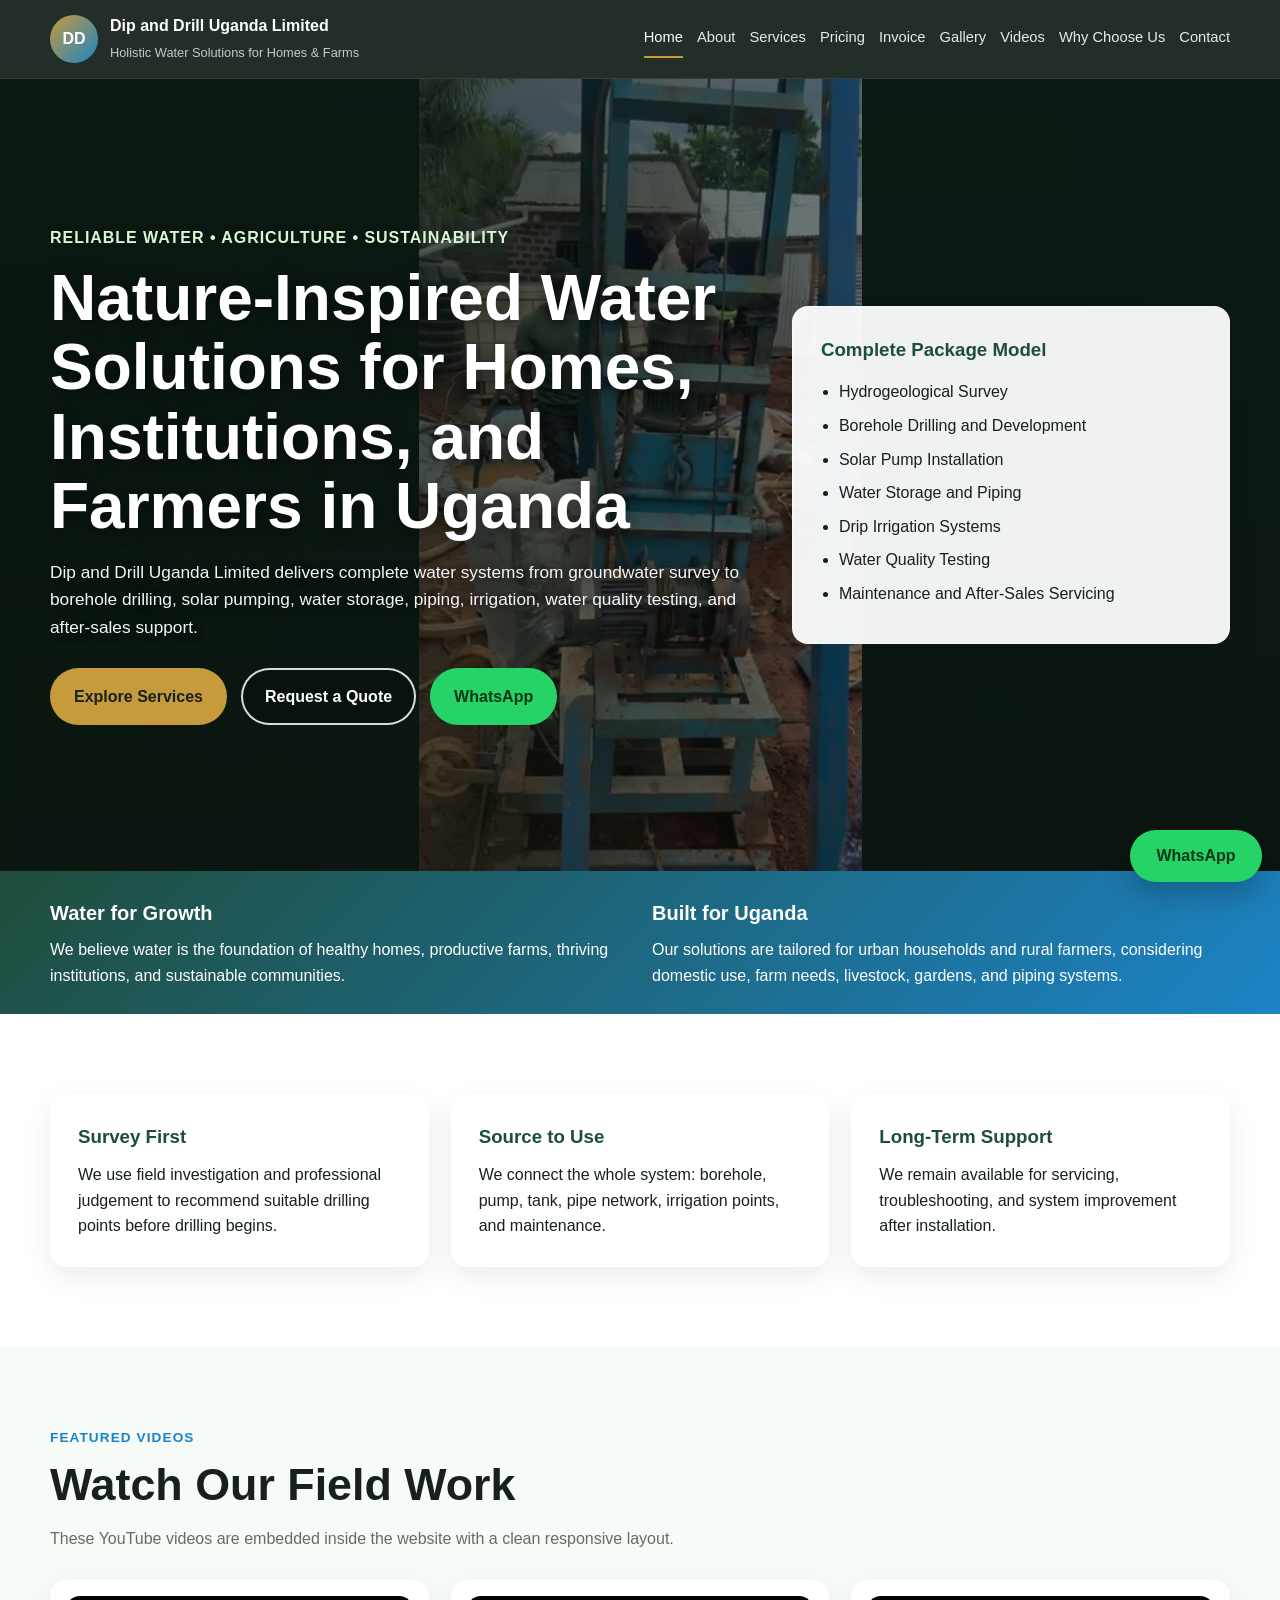
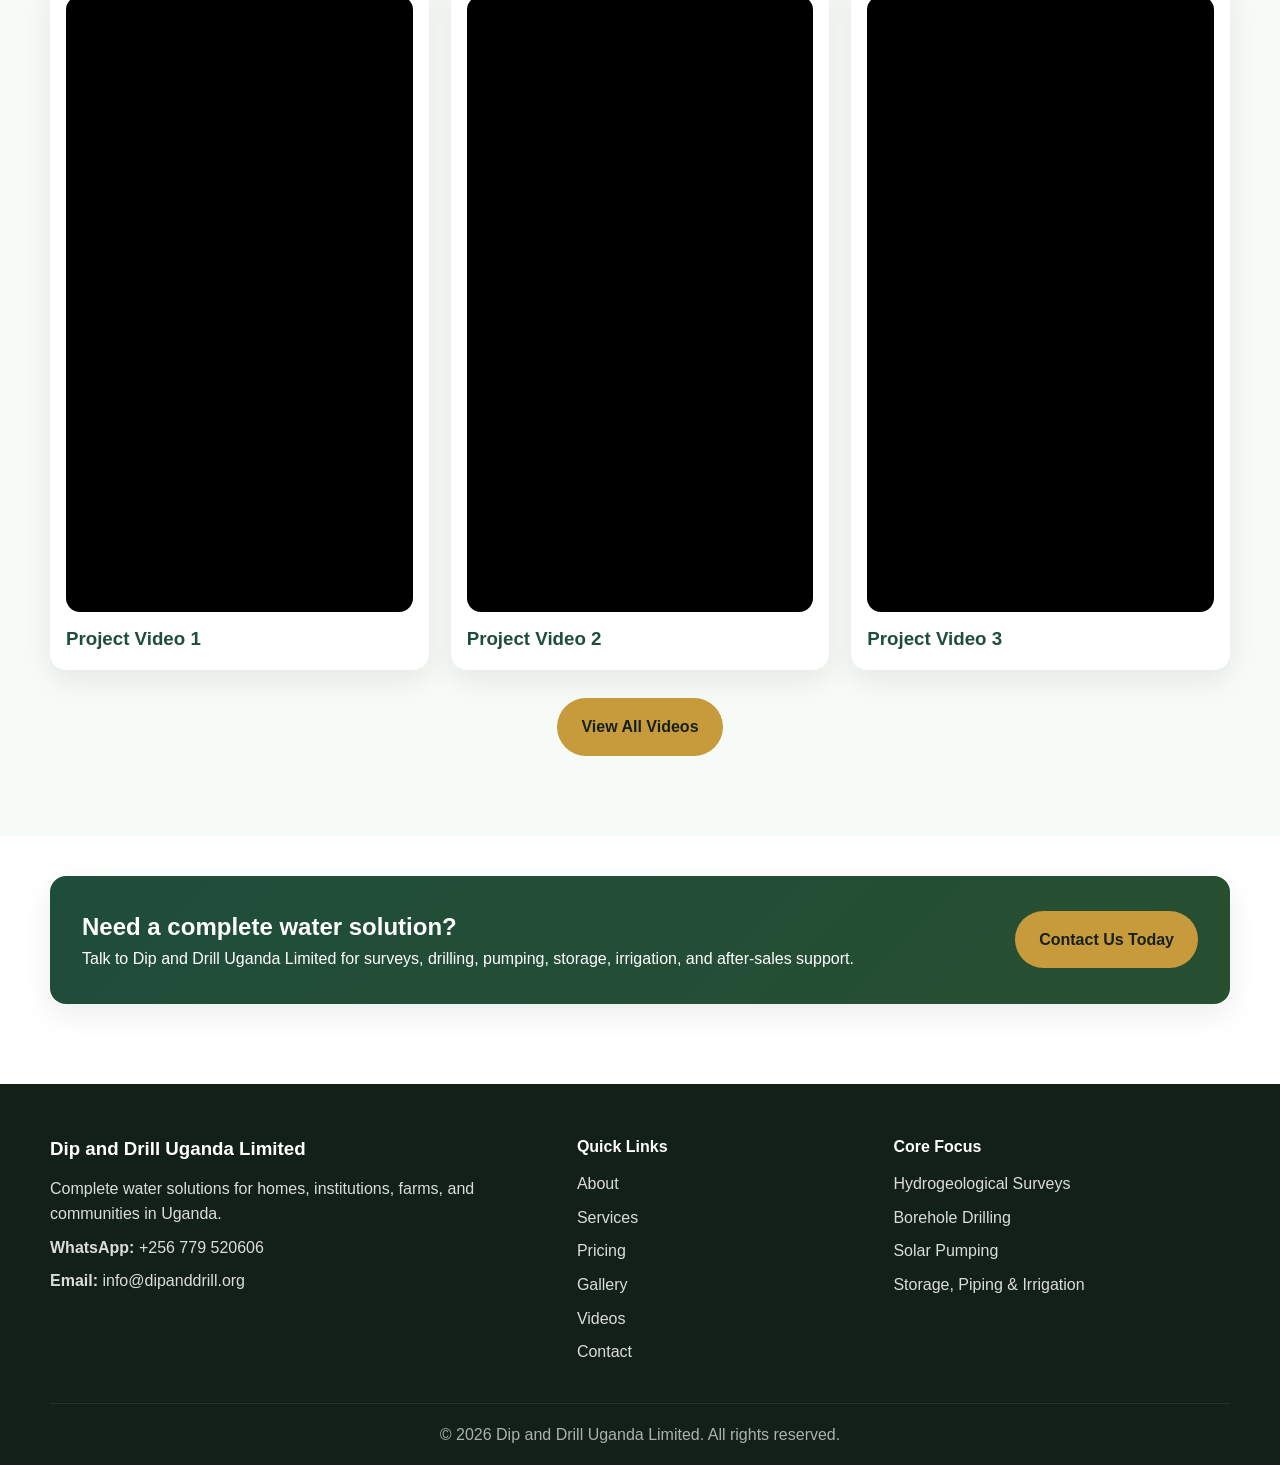
<file: index.html>
<!DOCTYPE html>
<html lang="en">
<head>
  <meta charset="UTF-8" />
  <meta name="viewport" content="width=device-width, initial-scale=1.0" />
  <meta name="description" content="Dip and Drill Uganda Limited offers hydrogeological surveys, borehole drilling, solar pumping, irrigation, water storage, piping, maintenance, and after-sales support across Uganda." />
  <meta name="keywords" content="Dip and Drill Uganda Limited, borehole drilling Uganda, hydrogeological survey, solar pump installation, water storage tanks, drip irrigation Uganda" />
  <meta name="author" content="Dip and Drill Uganda Limited" />
  <title>Dip and Drill Uganda Limited | Holistic Water Solutions</title>
  <link rel="stylesheet" href="css/style.css" />
</head>
<body>
  <header class="site-header">
    <div class="container nav-wrap">
      <a href="index.html" class="logo" aria-label="Dip and Drill Uganda Limited home">
        <span class="logo-mark">DD</span>
        <span class="logo-text"><strong>Dip and Drill Uganda Limited</strong><small>Holistic Water Solutions for Homes & Farms</small></span>
      </a>
      <button class="menu-toggle" id="menuToggle" aria-label="Open Menu" aria-expanded="false">☰</button>
      <nav class="main-nav" id="mainNav" aria-label="Main navigation">
        <a href="index.html" class="active">Home</a>
        <a href="about.html">About</a>
        <a href="services.html">Services</a>
        <a href="pricing.html">Pricing</a>
        <a href="invoice.html">Invoice</a>
        <a href="gallery.html">Gallery</a>
        <a href="videos.html">Videos</a>
        <a href="why-choose-us.html">Why Choose Us</a>
        <a href="contact.html">Contact</a>
      </nav>
    </div>
  </header>
  <main>
    <section class="hero hero-slider" id="home" aria-label="Home page hero with changing background images">
      <div class="hero-bg bg-1 active" aria-hidden="true"></div><div class="hero-bg bg-2" aria-hidden="true"></div><div class="hero-bg bg-3" aria-hidden="true"></div><div class="hero-bg bg-4" aria-hidden="true"></div><div class="hero-overlay"></div>
      <div class="container hero-content">
        <div class="hero-text"><p class="eyebrow">Reliable Water • Agriculture • Sustainability</p><h1>Nature-Inspired Water Solutions for Homes, Institutions, and Farmers in Uganda</h1><p class="lead">Dip and Drill Uganda Limited delivers complete water systems from groundwater survey to borehole drilling, solar pumping, water storage, piping, irrigation, water quality testing, and after-sales support.</p><div class="hero-actions"><a href="services.html" class="btn btn-primary">Explore Services</a><a href="contact.html" class="btn btn-outline">Request a Quote</a><a href="https://wa.me/256779520606" target="_blank" rel="noopener" class="btn btn-whatsapp">WhatsApp</a></div></div>
        <div class="hero-card"><h3>Complete Package Model</h3><ul><li>Hydrogeological Survey</li><li>Borehole Drilling and Development</li><li>Solar Pump Installation</li><li>Water Storage and Piping</li><li>Drip Irrigation Systems</li><li>Water Quality Testing</li><li>Maintenance and After-Sales Servicing</li></ul></div>
      </div>
    </section>
    <section class="nature-strip"><div class="container strip-grid"><div><h2>Water for Growth</h2><p>We believe water is the foundation of healthy homes, productive farms, thriving institutions, and sustainable communities.</p></div><div><h2>Built for Uganda</h2><p>Our solutions are tailored for urban households and rural farmers, considering domestic use, farm needs, livestock, gardens, and piping systems.</p></div></div></section>
    <section class="section"><div class="container three-feature-grid"><article class="feature-card"><h3>Survey First</h3><p>We use field investigation and professional judgement to recommend suitable drilling points before drilling begins.</p></article><article class="feature-card"><h3>Source to Use</h3><p>We connect the whole system: borehole, pump, tank, pipe network, irrigation points, and maintenance.</p></article><article class="feature-card"><h3>Long-Term Support</h3><p>We remain available for servicing, troubleshooting, and system improvement after installation.</p></article></div></section>
    <section class="section section-soft"><div class="container"><p class="section-tag">Featured Videos</p><h2>Watch Our Field Work</h2><p class="section-intro">These YouTube videos are embedded inside the website with a clean responsive layout.</p><div class="video-grid video-grid-home"><article class="video-card"><div class="video-embed"><iframe src="https://www.youtube.com/embed/uacRi2Ho9NQ" title="Dip and Drill Uganda video 1" allow="accelerometer; autoplay; clipboard-write; encrypted-media; gyroscope; picture-in-picture; web-share" allowfullscreen loading="lazy"></iframe></div><h3>Project Video 1</h3></article><article class="video-card"><div class="video-embed"><iframe src="https://www.youtube.com/embed/uD7w3eLnLuk" title="Dip and Drill Uganda video 2" allow="accelerometer; autoplay; clipboard-write; encrypted-media; gyroscope; picture-in-picture; web-share" allowfullscreen loading="lazy"></iframe></div><h3>Project Video 2</h3></article><article class="video-card"><div class="video-embed"><iframe src="https://www.youtube.com/embed/8gqxkP9-4xY" title="Dip and Drill Uganda video 3" allow="accelerometer; autoplay; clipboard-write; encrypted-media; gyroscope; picture-in-picture; web-share" allowfullscreen loading="lazy"></iframe></div><h3>Project Video 3</h3></article></div><div class="center-action"><a href="videos.html" class="btn btn-primary">View All Videos</a></div></div></section>
    <section class="cta-section"><div class="container cta-box"><div><h2>Need a complete water solution?</h2><p>Talk to Dip and Drill Uganda Limited for surveys, drilling, pumping, storage, irrigation, and after-sales support.</p></div><a href="contact.html" class="btn btn-primary">Contact Us Today</a></div></section>
  </main>
  <a class="whatsapp-float" href="https://wa.me/256779520606?text=Hello%20Dip%20and%20Drill%20Uganda%2C%20I%20would%20like%20to%20inquire%20about%20your%20water%20services." target="_blank" rel="noopener" aria-label="WhatsApp Dip and Drill Uganda"><span>WhatsApp</span></a>
  <footer class="site-footer">
    <div class="container footer-grid">
      <div><h3>Dip and Drill Uganda Limited</h3><p>Complete water solutions for homes, institutions, farms, and communities in Uganda.</p><p><strong>WhatsApp:</strong> +256 779 520606</p><p><strong>Email:</strong> info@dipanddrill.org</p></div>
      <div><h4>Quick Links</h4>
          <a href="about.html">About</a>
          <a href="services.html">Services</a>
          <a href="pricing.html">Pricing</a>
          <a href="gallery.html">Gallery</a>
          <a href="videos.html">Videos</a>
          <a href="contact.html">Contact</a>
      </div>
      <div><h4>Core Focus</h4><p>Hydrogeological Surveys</p><p>Borehole Drilling</p><p>Solar Pumping</p><p>Storage, Piping & Irrigation</p></div>
    </div>
    <div class="container footer-bottom"><p>&copy; 2026 Dip and Drill Uganda Limited. All rights reserved.</p></div>
  </footer>
  <script src="js/script.js"></script>
</body>
</html>
</file>
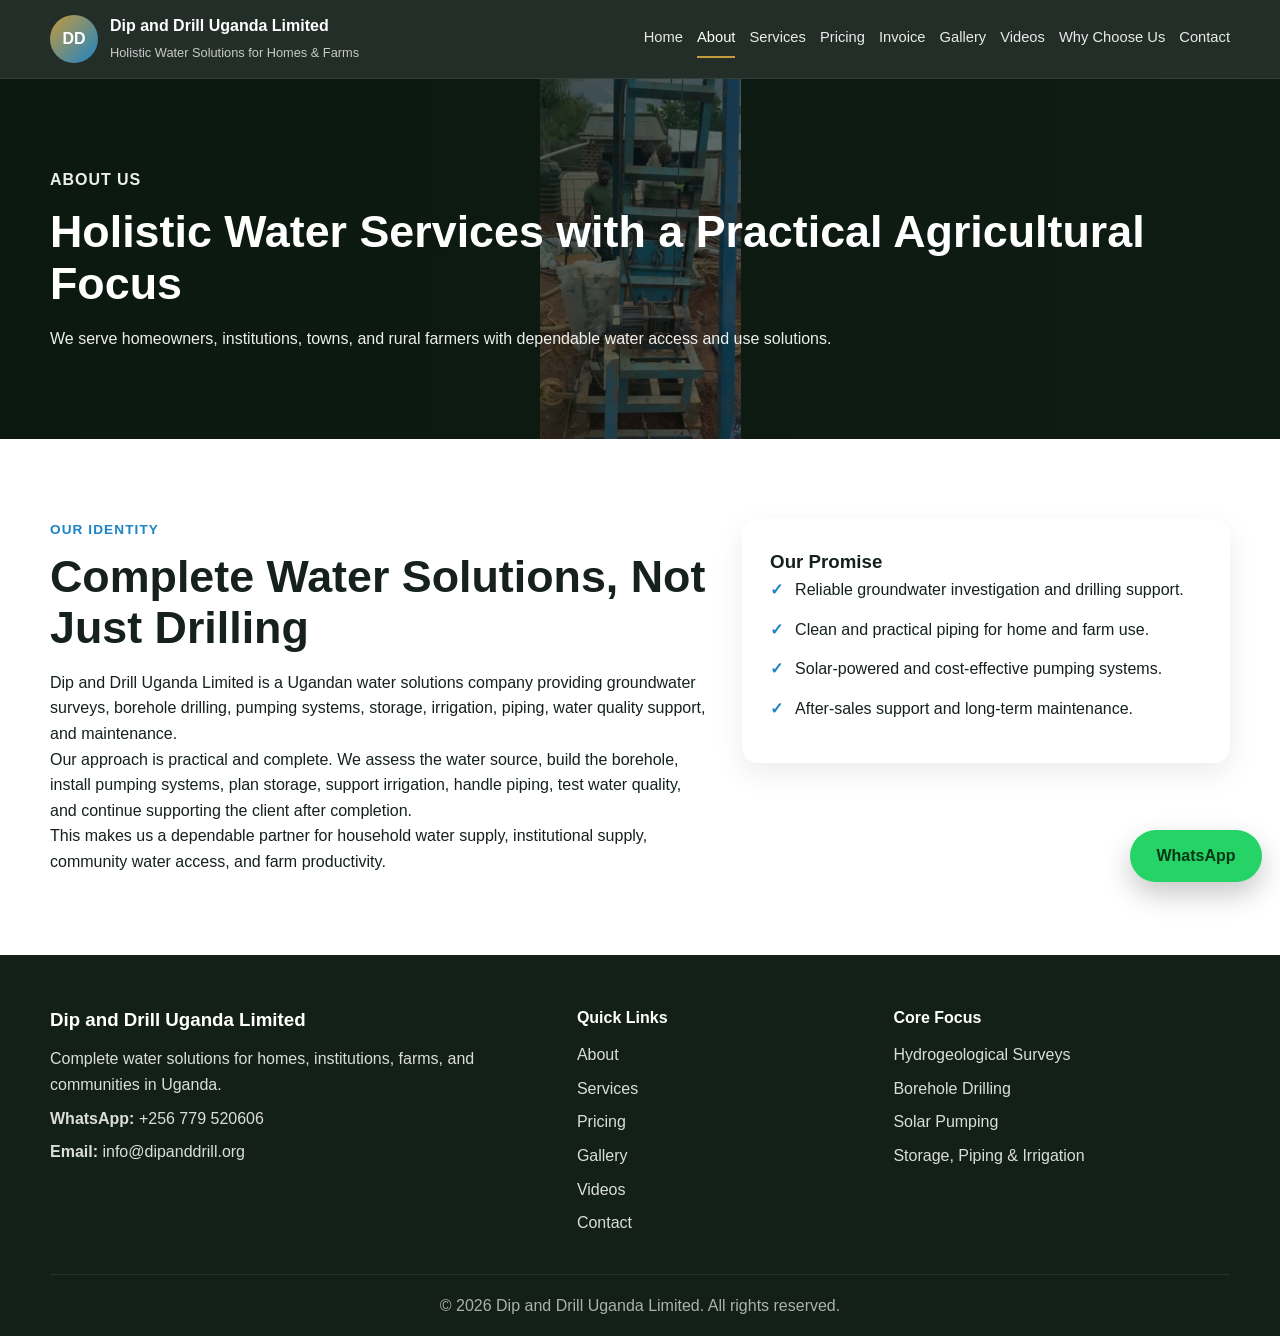
<file: about.html>
<!DOCTYPE html>
<html lang="en">
<head>
  <meta charset="UTF-8" />
  <meta name="viewport" content="width=device-width, initial-scale=1.0" />
  <meta name="description" content="Learn about Dip and Drill Uganda Limited and its holistic water services for homes, institutions, and farmers." />
  <meta name="keywords" content="Dip and Drill Uganda Limited, borehole drilling Uganda, hydrogeological survey, solar pump installation, water storage tanks, drip irrigation Uganda" />
  <meta name="author" content="Dip and Drill Uganda Limited" />
  <title>About Us | Dip and Drill Uganda Limited</title>
  <link rel="stylesheet" href="css/style.css" />
</head>
<body>
  <header class="site-header">
    <div class="container nav-wrap">
      <a href="index.html" class="logo" aria-label="Dip and Drill Uganda Limited home">
        <span class="logo-mark">DD</span>
        <span class="logo-text"><strong>Dip and Drill Uganda Limited</strong><small>Holistic Water Solutions for Homes & Farms</small></span>
      </a>
      <button class="menu-toggle" id="menuToggle" aria-label="Open Menu" aria-expanded="false">☰</button>
      <nav class="main-nav" id="mainNav" aria-label="Main navigation">
        <a href="index.html">Home</a>
        <a href="about.html" class="active">About</a>
        <a href="services.html">Services</a>
        <a href="pricing.html">Pricing</a>
        <a href="invoice.html">Invoice</a>
        <a href="gallery.html">Gallery</a>
        <a href="videos.html">Videos</a>
        <a href="why-choose-us.html">Why Choose Us</a>
        <a href="contact.html">Contact</a>
      </nav>
    </div>
  </header>
  <main><section class="page-hero page-hero-about"><div class="container"><p class="eyebrow">About Us</p><h1>Holistic Water Services with a Practical Agricultural Focus</h1><p>We serve homeowners, institutions, towns, and rural farmers with dependable water access and use solutions.</p></div></section><section class="section"><div class="container two-col"><div><p class="section-tag">Our Identity</p><h2>Complete Water Solutions, Not Just Drilling</h2><p>Dip and Drill Uganda Limited is a Ugandan water solutions company providing groundwater surveys, borehole drilling, pumping systems, storage, irrigation, piping, water quality support, and maintenance.</p><p>Our approach is practical and complete. We assess the water source, build the borehole, install pumping systems, plan storage, support irrigation, handle piping, test water quality, and continue supporting the client after completion.</p><p>This makes us a dependable partner for household water supply, institutional supply, community water access, and farm productivity.</p></div><div class="about-box"><h3>Our Promise</h3><div class="promise-item"><span>✓</span><p>Reliable groundwater investigation and drilling support.</p></div><div class="promise-item"><span>✓</span><p>Clean and practical piping for home and farm use.</p></div><div class="promise-item"><span>✓</span><p>Solar-powered and cost-effective pumping systems.</p></div><div class="promise-item"><span>✓</span><p>After-sales support and long-term maintenance.</p></div></div></div></section></main>
  <a class="whatsapp-float" href="https://wa.me/256779520606?text=Hello%20Dip%20and%20Drill%20Uganda%2C%20I%20would%20like%20to%20inquire%20about%20your%20water%20services." target="_blank" rel="noopener" aria-label="WhatsApp Dip and Drill Uganda"><span>WhatsApp</span></a>
  <footer class="site-footer">
    <div class="container footer-grid">
      <div><h3>Dip and Drill Uganda Limited</h3><p>Complete water solutions for homes, institutions, farms, and communities in Uganda.</p><p><strong>WhatsApp:</strong> +256 779 520606</p><p><strong>Email:</strong> info@dipanddrill.org</p></div>
      <div><h4>Quick Links</h4>
          <a href="about.html">About</a>
          <a href="services.html">Services</a>
          <a href="pricing.html">Pricing</a>
          <a href="gallery.html">Gallery</a>
          <a href="videos.html">Videos</a>
          <a href="contact.html">Contact</a>
      </div>
      <div><h4>Core Focus</h4><p>Hydrogeological Surveys</p><p>Borehole Drilling</p><p>Solar Pumping</p><p>Storage, Piping & Irrigation</p></div>
    </div>
    <div class="container footer-bottom"><p>&copy; 2026 Dip and Drill Uganda Limited. All rights reserved.</p></div>
  </footer>
  <script src="js/script.js"></script>
</body>
</html>
</file>
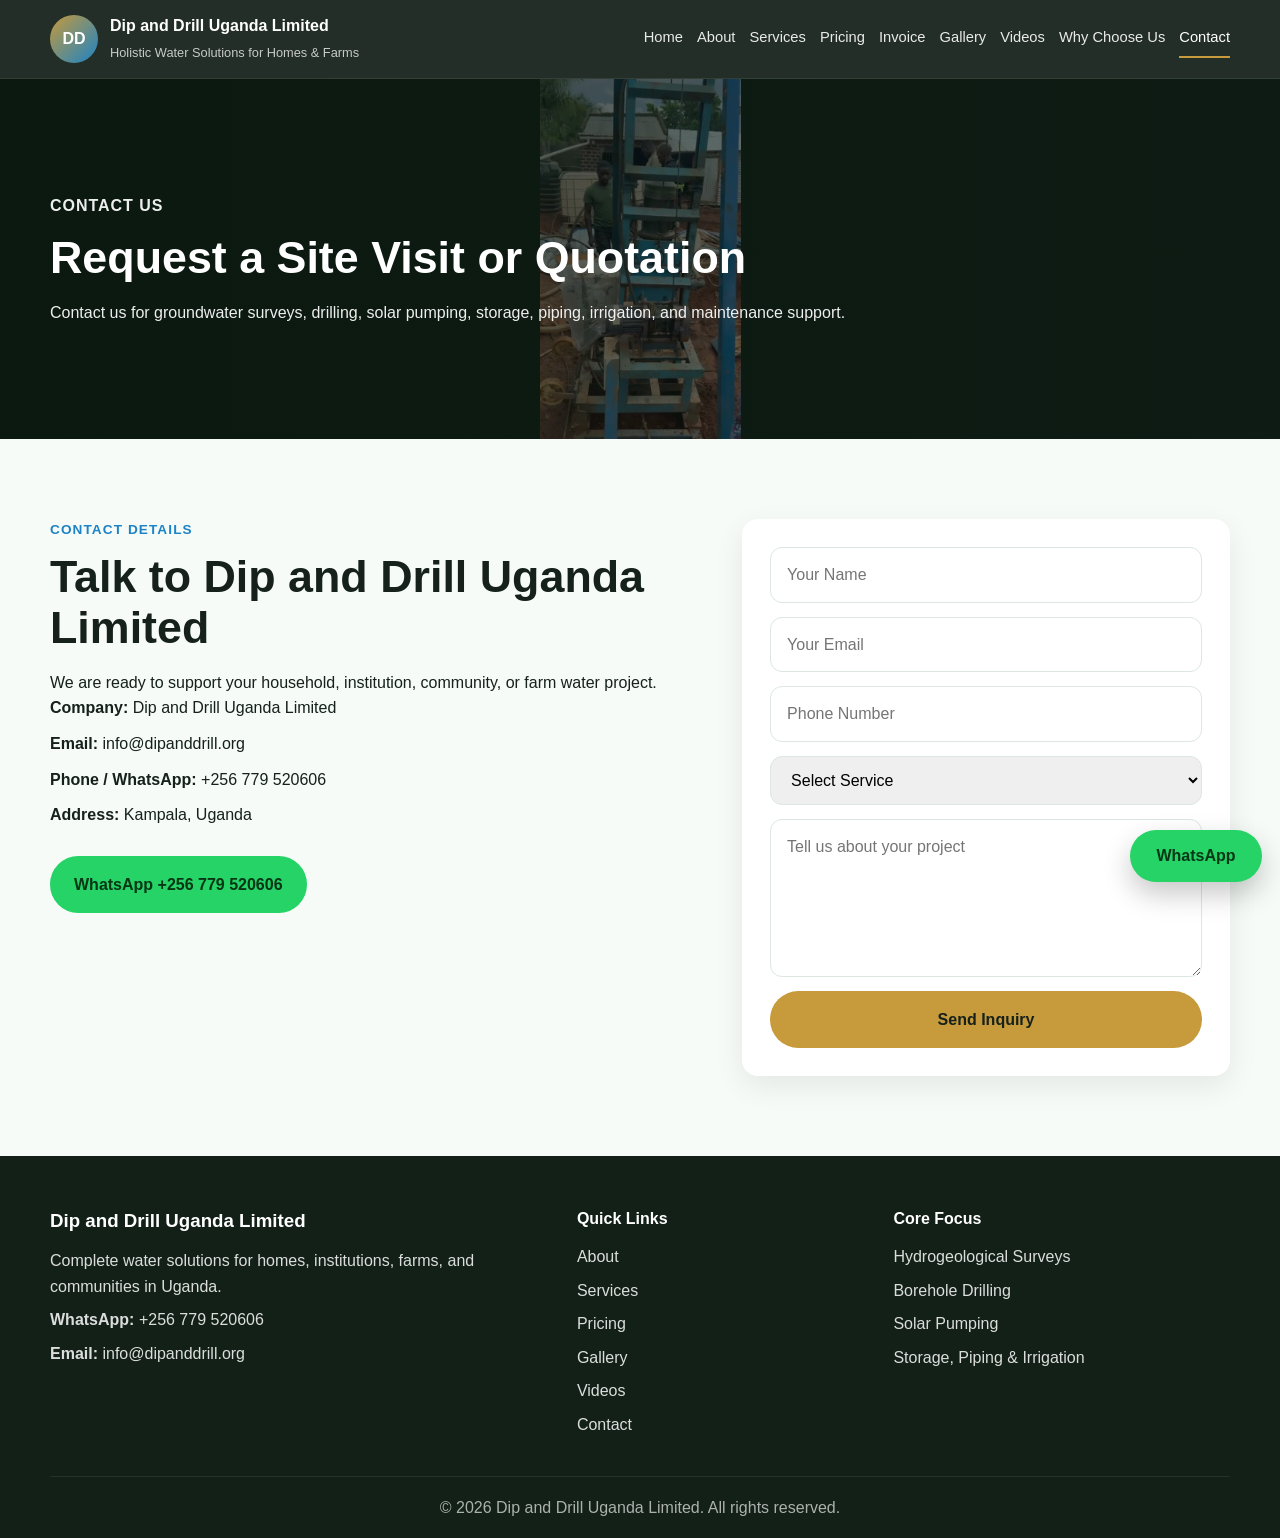
<file: contact.html>
<!DOCTYPE html>
<html lang="en">
<head>
  <meta charset="UTF-8" />
  <meta name="viewport" content="width=device-width, initial-scale=1.0" />
  <meta name="description" content="Contact Dip and Drill Uganda Limited for site visits, quotations, borehole drilling, surveys, and water solutions in Uganda." />
  <meta name="keywords" content="Dip and Drill Uganda Limited, borehole drilling Uganda, hydrogeological survey, solar pump installation, water storage tanks, drip irrigation Uganda" />
  <meta name="author" content="Dip and Drill Uganda Limited" />
  <title>Contact | Dip and Drill Uganda Limited</title>
  <link rel="stylesheet" href="css/style.css" />
</head>
<body>
  <header class="site-header">
    <div class="container nav-wrap">
      <a href="index.html" class="logo" aria-label="Dip and Drill Uganda Limited home">
        <span class="logo-mark">DD</span>
        <span class="logo-text"><strong>Dip and Drill Uganda Limited</strong><small>Holistic Water Solutions for Homes & Farms</small></span>
      </a>
      <button class="menu-toggle" id="menuToggle" aria-label="Open Menu" aria-expanded="false">☰</button>
      <nav class="main-nav" id="mainNav" aria-label="Main navigation">
        <a href="index.html">Home</a>
        <a href="about.html">About</a>
        <a href="services.html">Services</a>
        <a href="pricing.html">Pricing</a>
        <a href="invoice.html">Invoice</a>
        <a href="gallery.html">Gallery</a>
        <a href="videos.html">Videos</a>
        <a href="why-choose-us.html">Why Choose Us</a>
        <a href="contact.html" class="active">Contact</a>
      </nav>
    </div>
  </header>
  <main><section class="page-hero page-hero-contact"><div class="container"><p class="eyebrow">Contact Us</p><h1>Request a Site Visit or Quotation</h1><p>Contact us for groundwater surveys, drilling, solar pumping, storage, piping, irrigation, and maintenance support.</p></div></section><section class="section section-soft"><div class="container two-col"><div><p class="section-tag">Contact Details</p><h2>Talk to Dip and Drill Uganda Limited</h2><p>We are ready to support your household, institution, community, or farm water project.</p><div class="contact-list"><p><strong>Company:</strong> Dip and Drill Uganda Limited</p><p><strong>Email:</strong> info@dipanddrill.org</p><p><strong>Phone / WhatsApp:</strong> +256 779 520606</p><p><strong>Address:</strong> Kampala, Uganda</p></div><a href="https://wa.me/256779520606?text=Hello%20Dip%20and%20Drill%20Uganda%2C%20I%20would%20like%20a%20quotation." target="_blank" rel="noopener" class="btn btn-whatsapp contact-whatsapp">WhatsApp +256 779 520606</a></div><form class="contact-form"><input type="text" placeholder="Your Name" required /><input type="email" placeholder="Your Email" required /><input type="text" placeholder="Phone Number" /><select required><option value="">Select Service</option><option>Hydrogeological Survey</option><option>Borehole Drilling</option><option>Solar Pump Installation</option><option>Storage Tank Installation</option><option>Drip Irrigation</option><option>Maintenance Contract</option><option>Complete Package</option></select><textarea rows="5" placeholder="Tell us about your project"></textarea><button type="submit" class="btn btn-primary">Send Inquiry</button></form></div></section></main>
  <a class="whatsapp-float" href="https://wa.me/256779520606?text=Hello%20Dip%20and%20Drill%20Uganda%2C%20I%20would%20like%20to%20inquire%20about%20your%20water%20services." target="_blank" rel="noopener" aria-label="WhatsApp Dip and Drill Uganda"><span>WhatsApp</span></a>
  <footer class="site-footer">
    <div class="container footer-grid">
      <div><h3>Dip and Drill Uganda Limited</h3><p>Complete water solutions for homes, institutions, farms, and communities in Uganda.</p><p><strong>WhatsApp:</strong> +256 779 520606</p><p><strong>Email:</strong> info@dipanddrill.org</p></div>
      <div><h4>Quick Links</h4>
          <a href="about.html">About</a>
          <a href="services.html">Services</a>
          <a href="pricing.html">Pricing</a>
          <a href="gallery.html">Gallery</a>
          <a href="videos.html">Videos</a>
          <a href="contact.html">Contact</a>
      </div>
      <div><h4>Core Focus</h4><p>Hydrogeological Surveys</p><p>Borehole Drilling</p><p>Solar Pumping</p><p>Storage, Piping & Irrigation</p></div>
    </div>
    <div class="container footer-bottom"><p>&copy; 2026 Dip and Drill Uganda Limited. All rights reserved.</p></div>
  </footer>
  <script src="js/script.js"></script>
</body>
</html>
</file>
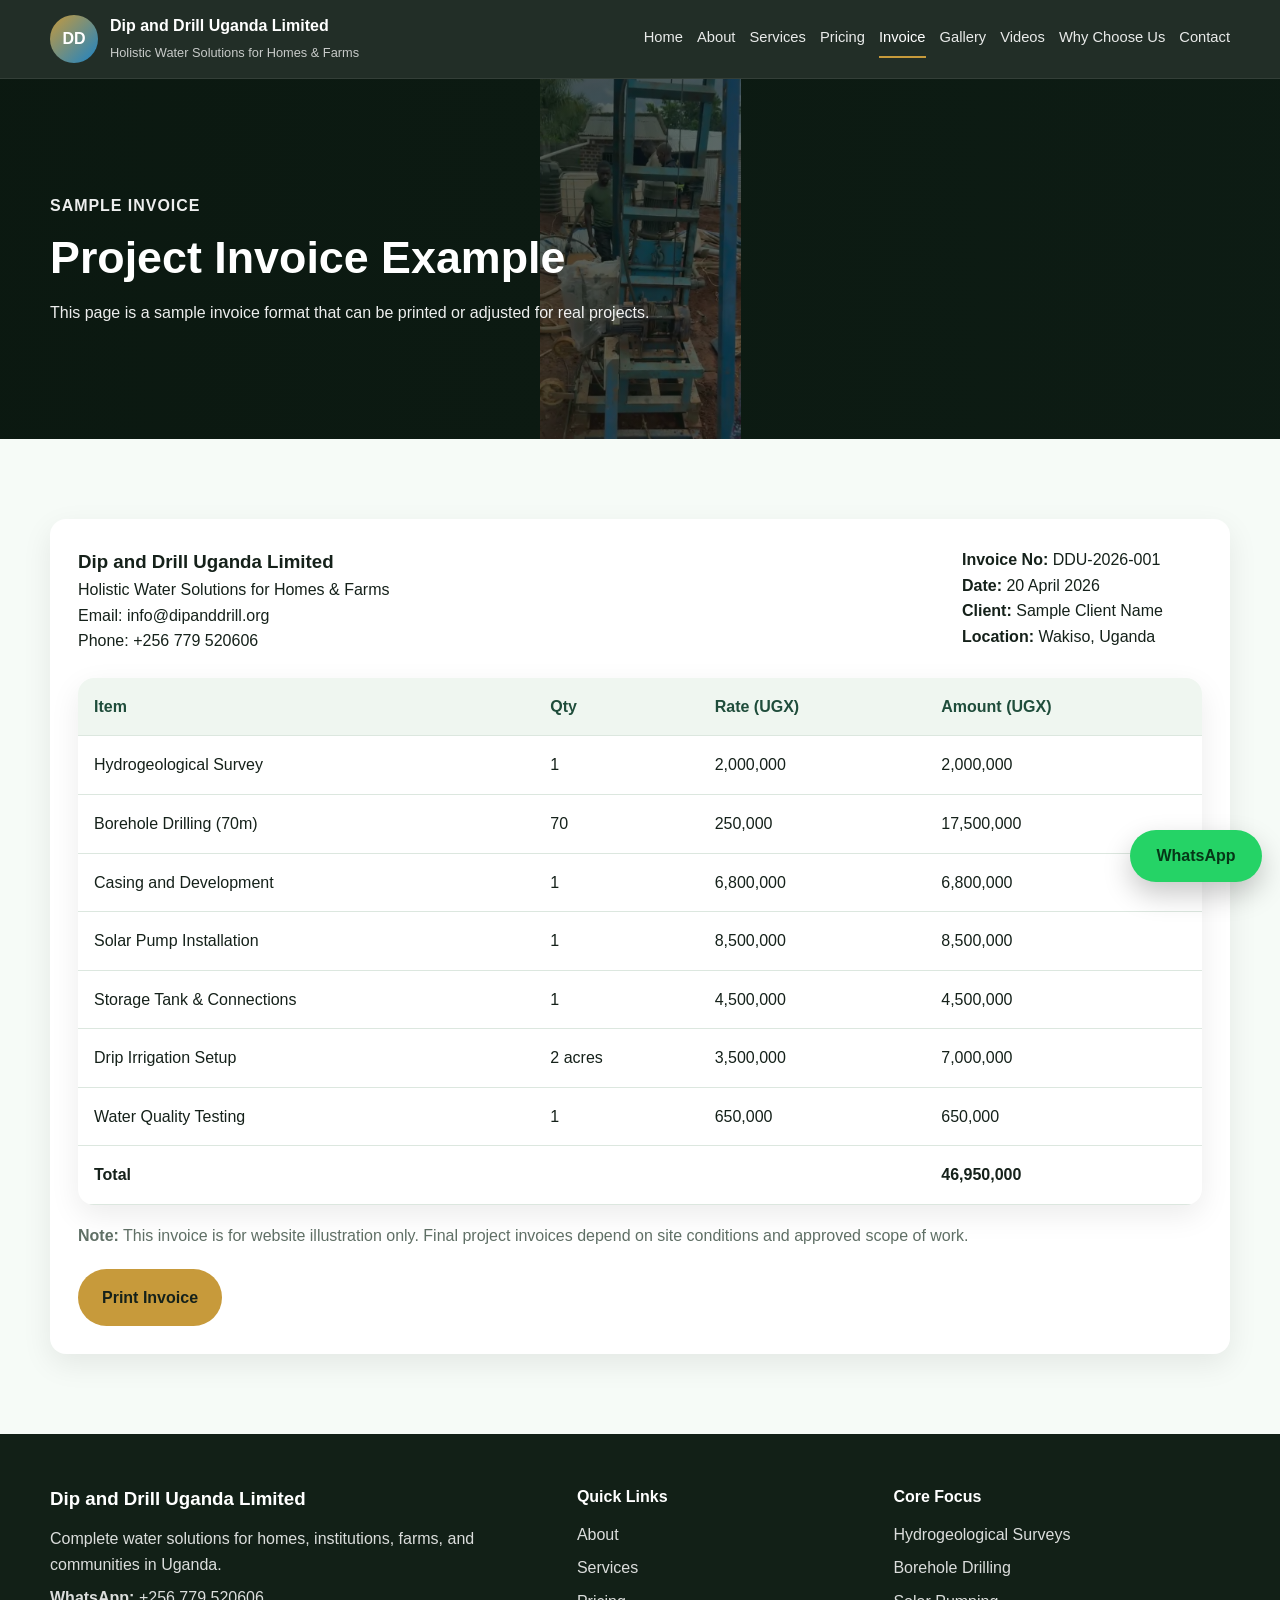
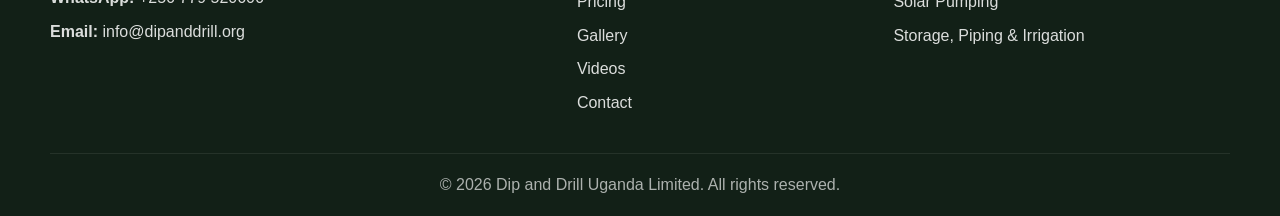
<file: invoice.html>
<!DOCTYPE html>
<html lang="en">
<head>
  <meta charset="UTF-8" />
  <meta name="viewport" content="width=device-width, initial-scale=1.0" />
  <meta name="description" content="Sample project invoice page for Dip and Drill Uganda Limited water service quotations and project presentation." />
  <meta name="keywords" content="Dip and Drill Uganda Limited, borehole drilling Uganda, hydrogeological survey, solar pump installation, water storage tanks, drip irrigation Uganda" />
  <meta name="author" content="Dip and Drill Uganda Limited" />
  <title>Sample Invoice | Dip and Drill Uganda Limited</title>
  <link rel="stylesheet" href="css/style.css" />
</head>
<body>
  <header class="site-header">
    <div class="container nav-wrap">
      <a href="index.html" class="logo" aria-label="Dip and Drill Uganda Limited home">
        <span class="logo-mark">DD</span>
        <span class="logo-text"><strong>Dip and Drill Uganda Limited</strong><small>Holistic Water Solutions for Homes & Farms</small></span>
      </a>
      <button class="menu-toggle" id="menuToggle" aria-label="Open Menu" aria-expanded="false">☰</button>
      <nav class="main-nav" id="mainNav" aria-label="Main navigation">
        <a href="index.html">Home</a>
        <a href="about.html">About</a>
        <a href="services.html">Services</a>
        <a href="pricing.html">Pricing</a>
        <a href="invoice.html" class="active">Invoice</a>
        <a href="gallery.html">Gallery</a>
        <a href="videos.html">Videos</a>
        <a href="why-choose-us.html">Why Choose Us</a>
        <a href="contact.html">Contact</a>
      </nav>
    </div>
  </header>
  <main><section class="page-hero page-hero-invoice"><div class="container"><p class="eyebrow">Sample Invoice</p><h1>Project Invoice Example</h1><p>This page is a sample invoice format that can be printed or adjusted for real projects.</p></div></section><section class="section section-soft" id="invoice"><div class="container"><div class="invoice-card" id="invoiceCard"><div class="invoice-top"><div><h3>Dip and Drill Uganda Limited</h3><p>Holistic Water Solutions for Homes & Farms</p><p>Email: info@dipanddrill.org</p><p>Phone: +256 779 520606</p></div><div class="invoice-meta"><p><strong>Invoice No:</strong> DDU-2026-001</p><p><strong>Date:</strong> 20 April 2026</p><p><strong>Client:</strong> Sample Client Name</p><p><strong>Location:</strong> Wakiso, Uganda</p></div></div><div class="table-wrap"><table><thead><tr><th>Item</th><th>Qty</th><th>Rate (UGX)</th><th>Amount (UGX)</th></tr></thead><tbody><tr><td>Hydrogeological Survey</td><td>1</td><td>2,000,000</td><td>2,000,000</td></tr><tr><td>Borehole Drilling (70m)</td><td>70</td><td>250,000</td><td>17,500,000</td></tr><tr><td>Casing and Development</td><td>1</td><td>6,800,000</td><td>6,800,000</td></tr><tr><td>Solar Pump Installation</td><td>1</td><td>8,500,000</td><td>8,500,000</td></tr><tr><td>Storage Tank & Connections</td><td>1</td><td>4,500,000</td><td>4,500,000</td></tr><tr><td>Drip Irrigation Setup</td><td>2 acres</td><td>3,500,000</td><td>7,000,000</td></tr><tr><td>Water Quality Testing</td><td>1</td><td>650,000</td><td>650,000</td></tr></tbody><tfoot><tr><td colspan="3"><strong>Total</strong></td><td><strong>46,950,000</strong></td></tr></tfoot></table></div><div class="invoice-note"><p><strong>Note:</strong> This invoice is for website illustration only. Final project invoices depend on site conditions and approved scope of work.</p></div><div class="invoice-actions"><button class="btn btn-primary" onclick="window.print()">Print Invoice</button></div></div></div></section></main>
  <a class="whatsapp-float" href="https://wa.me/256779520606?text=Hello%20Dip%20and%20Drill%20Uganda%2C%20I%20would%20like%20to%20inquire%20about%20your%20water%20services." target="_blank" rel="noopener" aria-label="WhatsApp Dip and Drill Uganda"><span>WhatsApp</span></a>
  <footer class="site-footer">
    <div class="container footer-grid">
      <div><h3>Dip and Drill Uganda Limited</h3><p>Complete water solutions for homes, institutions, farms, and communities in Uganda.</p><p><strong>WhatsApp:</strong> +256 779 520606</p><p><strong>Email:</strong> info@dipanddrill.org</p></div>
      <div><h4>Quick Links</h4>
          <a href="about.html">About</a>
          <a href="services.html">Services</a>
          <a href="pricing.html">Pricing</a>
          <a href="gallery.html">Gallery</a>
          <a href="videos.html">Videos</a>
          <a href="contact.html">Contact</a>
      </div>
      <div><h4>Core Focus</h4><p>Hydrogeological Surveys</p><p>Borehole Drilling</p><p>Solar Pumping</p><p>Storage, Piping & Irrigation</p></div>
    </div>
    <div class="container footer-bottom"><p>&copy; 2026 Dip and Drill Uganda Limited. All rights reserved.</p></div>
  </footer>
  <script src="js/script.js"></script>
</body>
</html>
</file>
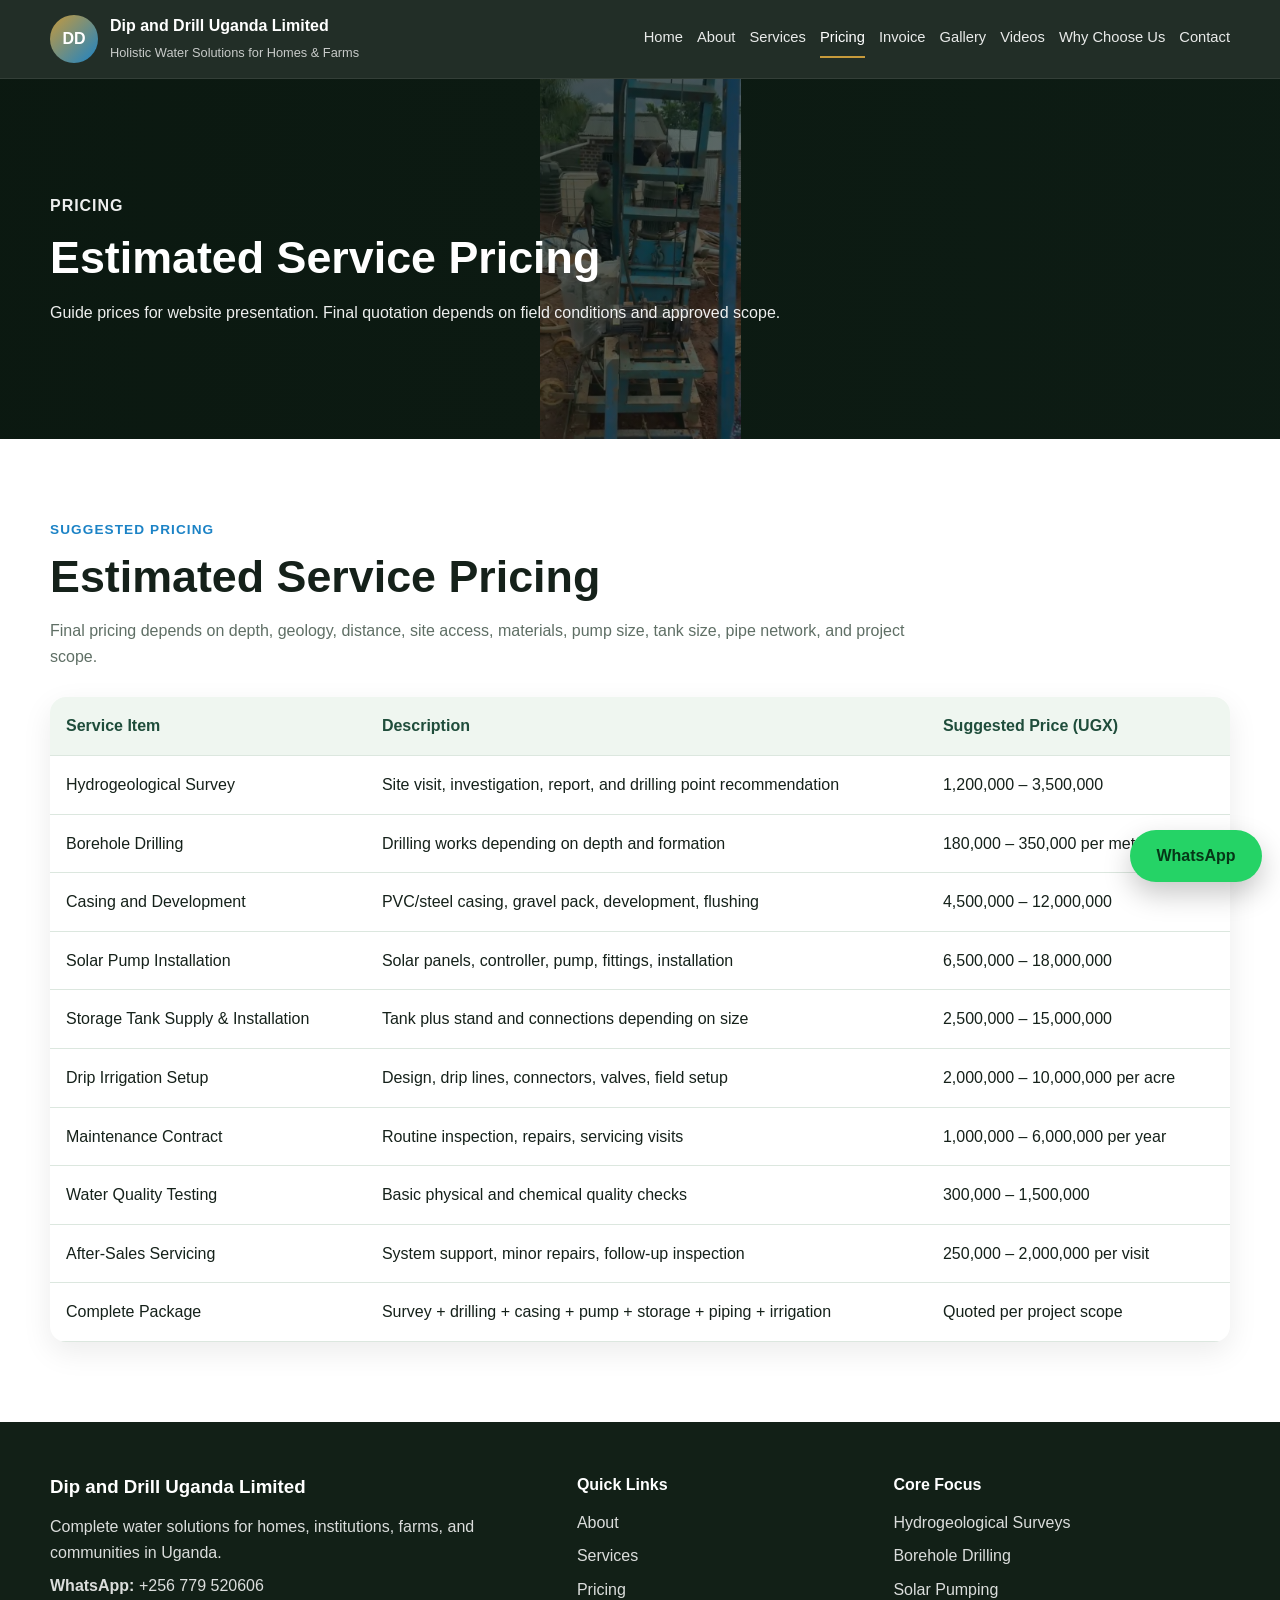
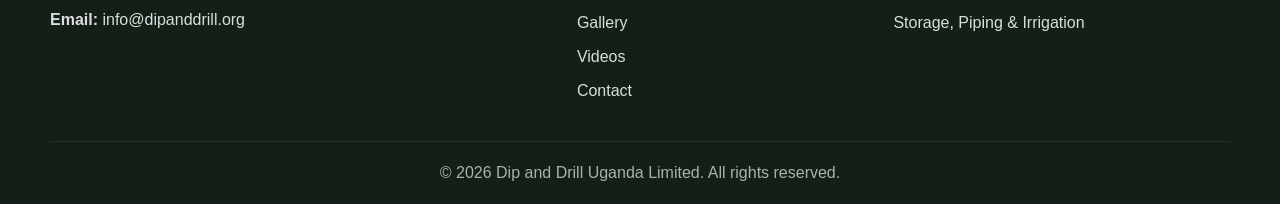
<file: pricing.html>
<!DOCTYPE html>
<html lang="en">
<head>
  <meta charset="UTF-8" />
  <meta name="viewport" content="width=device-width, initial-scale=1.0" />
  <meta name="description" content="Estimated guide pricing for water surveys, drilling, solar pumping, storage, piping, irrigation, and after-sales water services." />
  <meta name="keywords" content="Dip and Drill Uganda Limited, borehole drilling Uganda, hydrogeological survey, solar pump installation, water storage tanks, drip irrigation Uganda" />
  <meta name="author" content="Dip and Drill Uganda Limited" />
  <title>Pricing | Dip and Drill Uganda Limited</title>
  <link rel="stylesheet" href="css/style.css" />
</head>
<body>
  <header class="site-header">
    <div class="container nav-wrap">
      <a href="index.html" class="logo" aria-label="Dip and Drill Uganda Limited home">
        <span class="logo-mark">DD</span>
        <span class="logo-text"><strong>Dip and Drill Uganda Limited</strong><small>Holistic Water Solutions for Homes & Farms</small></span>
      </a>
      <button class="menu-toggle" id="menuToggle" aria-label="Open Menu" aria-expanded="false">☰</button>
      <nav class="main-nav" id="mainNav" aria-label="Main navigation">
        <a href="index.html">Home</a>
        <a href="about.html">About</a>
        <a href="services.html">Services</a>
        <a href="pricing.html" class="active">Pricing</a>
        <a href="invoice.html">Invoice</a>
        <a href="gallery.html">Gallery</a>
        <a href="videos.html">Videos</a>
        <a href="why-choose-us.html">Why Choose Us</a>
        <a href="contact.html">Contact</a>
      </nav>
    </div>
  </header>
  <main><section class="page-hero page-hero-pricing"><div class="container"><p class="eyebrow">Pricing</p><h1>Estimated Service Pricing</h1><p>Guide prices for website presentation. Final quotation depends on field conditions and approved scope.</p></div></section><section class="section"><div class="container"><p class="section-tag">Suggested Pricing</p><h2>Estimated Service Pricing</h2><p class="section-intro">Final pricing depends on depth, geology, distance, site access, materials, pump size, tank size, pipe network, and project scope.</p><div class="table-wrap"><table><thead><tr><th>Service Item</th><th>Description</th><th>Suggested Price (UGX)</th></tr></thead><tbody><tr><td>Hydrogeological Survey</td><td>Site visit, investigation, report, and drilling point recommendation</td><td>1,200,000 – 3,500,000</td></tr><tr><td>Borehole Drilling</td><td>Drilling works depending on depth and formation</td><td>180,000 – 350,000 per metre</td></tr><tr><td>Casing and Development</td><td>PVC/steel casing, gravel pack, development, flushing</td><td>4,500,000 – 12,000,000</td></tr><tr><td>Solar Pump Installation</td><td>Solar panels, controller, pump, fittings, installation</td><td>6,500,000 – 18,000,000</td></tr><tr><td>Storage Tank Supply & Installation</td><td>Tank plus stand and connections depending on size</td><td>2,500,000 – 15,000,000</td></tr><tr><td>Drip Irrigation Setup</td><td>Design, drip lines, connectors, valves, field setup</td><td>2,000,000 – 10,000,000 per acre</td></tr><tr><td>Maintenance Contract</td><td>Routine inspection, repairs, servicing visits</td><td>1,000,000 – 6,000,000 per year</td></tr><tr><td>Water Quality Testing</td><td>Basic physical and chemical quality checks</td><td>300,000 – 1,500,000</td></tr><tr><td>After-Sales Servicing</td><td>System support, minor repairs, follow-up inspection</td><td>250,000 – 2,000,000 per visit</td></tr><tr><td>Complete Package</td><td>Survey + drilling + casing + pump + storage + piping + irrigation</td><td>Quoted per project scope</td></tr></tbody></table></div></div></section></main>
  <a class="whatsapp-float" href="https://wa.me/256779520606?text=Hello%20Dip%20and%20Drill%20Uganda%2C%20I%20would%20like%20to%20inquire%20about%20your%20water%20services." target="_blank" rel="noopener" aria-label="WhatsApp Dip and Drill Uganda"><span>WhatsApp</span></a>
  <footer class="site-footer">
    <div class="container footer-grid">
      <div><h3>Dip and Drill Uganda Limited</h3><p>Complete water solutions for homes, institutions, farms, and communities in Uganda.</p><p><strong>WhatsApp:</strong> +256 779 520606</p><p><strong>Email:</strong> info@dipanddrill.org</p></div>
      <div><h4>Quick Links</h4>
          <a href="about.html">About</a>
          <a href="services.html">Services</a>
          <a href="pricing.html">Pricing</a>
          <a href="gallery.html">Gallery</a>
          <a href="videos.html">Videos</a>
          <a href="contact.html">Contact</a>
      </div>
      <div><h4>Core Focus</h4><p>Hydrogeological Surveys</p><p>Borehole Drilling</p><p>Solar Pumping</p><p>Storage, Piping & Irrigation</p></div>
    </div>
    <div class="container footer-bottom"><p>&copy; 2026 Dip and Drill Uganda Limited. All rights reserved.</p></div>
  </footer>
  <script src="js/script.js"></script>
</body>
</html>
</file>
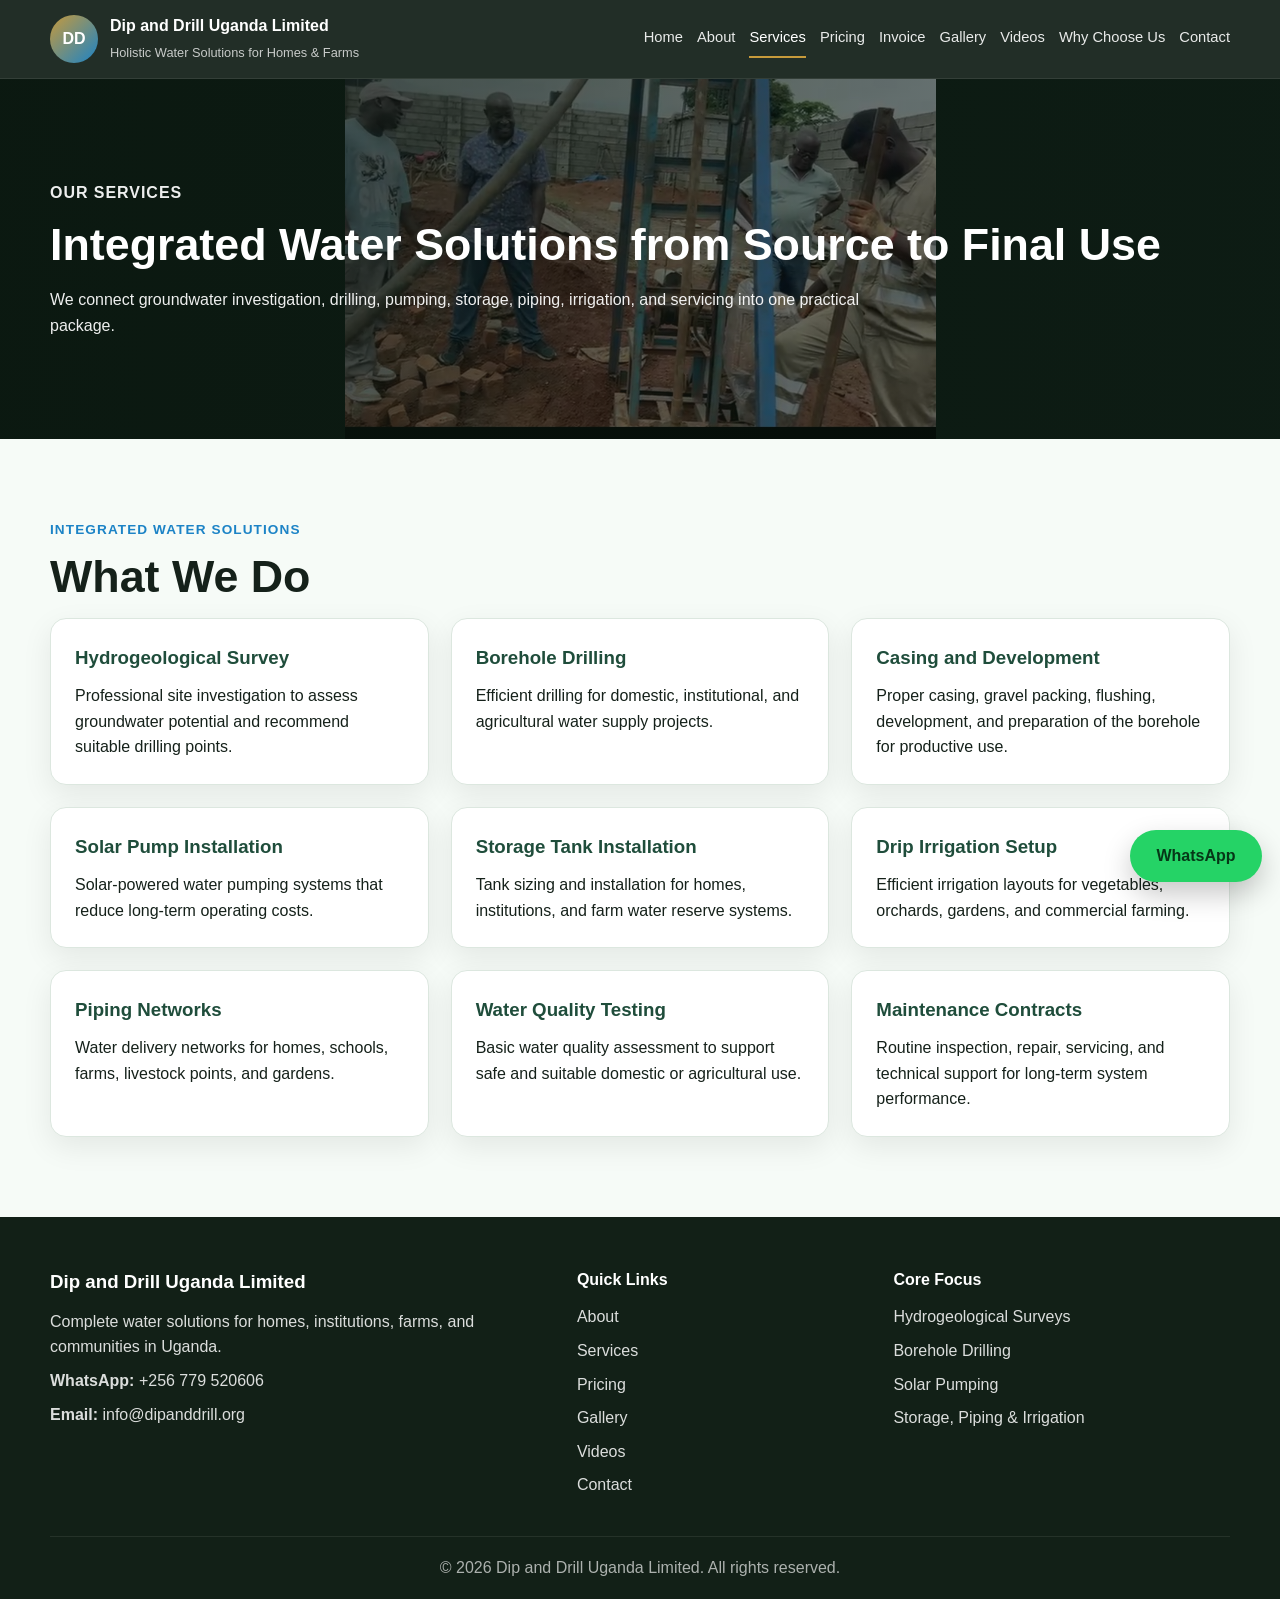
<file: services.html>
<!DOCTYPE html>
<html lang="en">
<head>
  <meta charset="UTF-8" />
  <meta name="viewport" content="width=device-width, initial-scale=1.0" />
  <meta name="description" content="Hydrogeological surveys, borehole drilling, solar pumping, water storage, piping, irrigation, water testing, and maintenance services in Uganda." />
  <meta name="keywords" content="Dip and Drill Uganda Limited, borehole drilling Uganda, hydrogeological survey, solar pump installation, water storage tanks, drip irrigation Uganda" />
  <meta name="author" content="Dip and Drill Uganda Limited" />
  <title>Services | Dip and Drill Uganda Limited</title>
  <link rel="stylesheet" href="css/style.css" />
</head>
<body>
  <header class="site-header">
    <div class="container nav-wrap">
      <a href="index.html" class="logo" aria-label="Dip and Drill Uganda Limited home">
        <span class="logo-mark">DD</span>
        <span class="logo-text"><strong>Dip and Drill Uganda Limited</strong><small>Holistic Water Solutions for Homes & Farms</small></span>
      </a>
      <button class="menu-toggle" id="menuToggle" aria-label="Open Menu" aria-expanded="false">☰</button>
      <nav class="main-nav" id="mainNav" aria-label="Main navigation">
        <a href="index.html">Home</a>
        <a href="about.html">About</a>
        <a href="services.html" class="active">Services</a>
        <a href="pricing.html">Pricing</a>
        <a href="invoice.html">Invoice</a>
        <a href="gallery.html">Gallery</a>
        <a href="videos.html">Videos</a>
        <a href="why-choose-us.html">Why Choose Us</a>
        <a href="contact.html">Contact</a>
      </nav>
    </div>
  </header>
  <main><section class="page-hero page-hero-services"><div class="container"><p class="eyebrow">Our Services</p><h1>Integrated Water Solutions from Source to Final Use</h1><p>We connect groundwater investigation, drilling, pumping, storage, piping, irrigation, and servicing into one practical package.</p></div></section><section class="section section-soft"><div class="container"><p class="section-tag">Integrated Water Solutions</p><h2>What We Do</h2><div class="services-grid"><article class="service-card"><h3>Hydrogeological Survey</h3><p>Professional site investigation to assess groundwater potential and recommend suitable drilling points.</p></article><article class="service-card"><h3>Borehole Drilling</h3><p>Efficient drilling for domestic, institutional, and agricultural water supply projects.</p></article><article class="service-card"><h3>Casing and Development</h3><p>Proper casing, gravel packing, flushing, development, and preparation of the borehole for productive use.</p></article><article class="service-card"><h3>Solar Pump Installation</h3><p>Solar-powered water pumping systems that reduce long-term operating costs.</p></article><article class="service-card"><h3>Storage Tank Installation</h3><p>Tank sizing and installation for homes, institutions, and farm water reserve systems.</p></article><article class="service-card"><h3>Drip Irrigation Setup</h3><p>Efficient irrigation layouts for vegetables, orchards, gardens, and commercial farming.</p></article><article class="service-card"><h3>Piping Networks</h3><p>Water delivery networks for homes, schools, farms, livestock points, and gardens.</p></article><article class="service-card"><h3>Water Quality Testing</h3><p>Basic water quality assessment to support safe and suitable domestic or agricultural use.</p></article><article class="service-card"><h3>Maintenance Contracts</h3><p>Routine inspection, repair, servicing, and technical support for long-term system performance.</p></article></div></div></section></main>
  <a class="whatsapp-float" href="https://wa.me/256779520606?text=Hello%20Dip%20and%20Drill%20Uganda%2C%20I%20would%20like%20to%20inquire%20about%20your%20water%20services." target="_blank" rel="noopener" aria-label="WhatsApp Dip and Drill Uganda"><span>WhatsApp</span></a>
  <footer class="site-footer">
    <div class="container footer-grid">
      <div><h3>Dip and Drill Uganda Limited</h3><p>Complete water solutions for homes, institutions, farms, and communities in Uganda.</p><p><strong>WhatsApp:</strong> +256 779 520606</p><p><strong>Email:</strong> info@dipanddrill.org</p></div>
      <div><h4>Quick Links</h4>
          <a href="about.html">About</a>
          <a href="services.html">Services</a>
          <a href="pricing.html">Pricing</a>
          <a href="gallery.html">Gallery</a>
          <a href="videos.html">Videos</a>
          <a href="contact.html">Contact</a>
      </div>
      <div><h4>Core Focus</h4><p>Hydrogeological Surveys</p><p>Borehole Drilling</p><p>Solar Pumping</p><p>Storage, Piping & Irrigation</p></div>
    </div>
    <div class="container footer-bottom"><p>&copy; 2026 Dip and Drill Uganda Limited. All rights reserved.</p></div>
  </footer>
  <script src="js/script.js"></script>
</body>
</html>
</file>
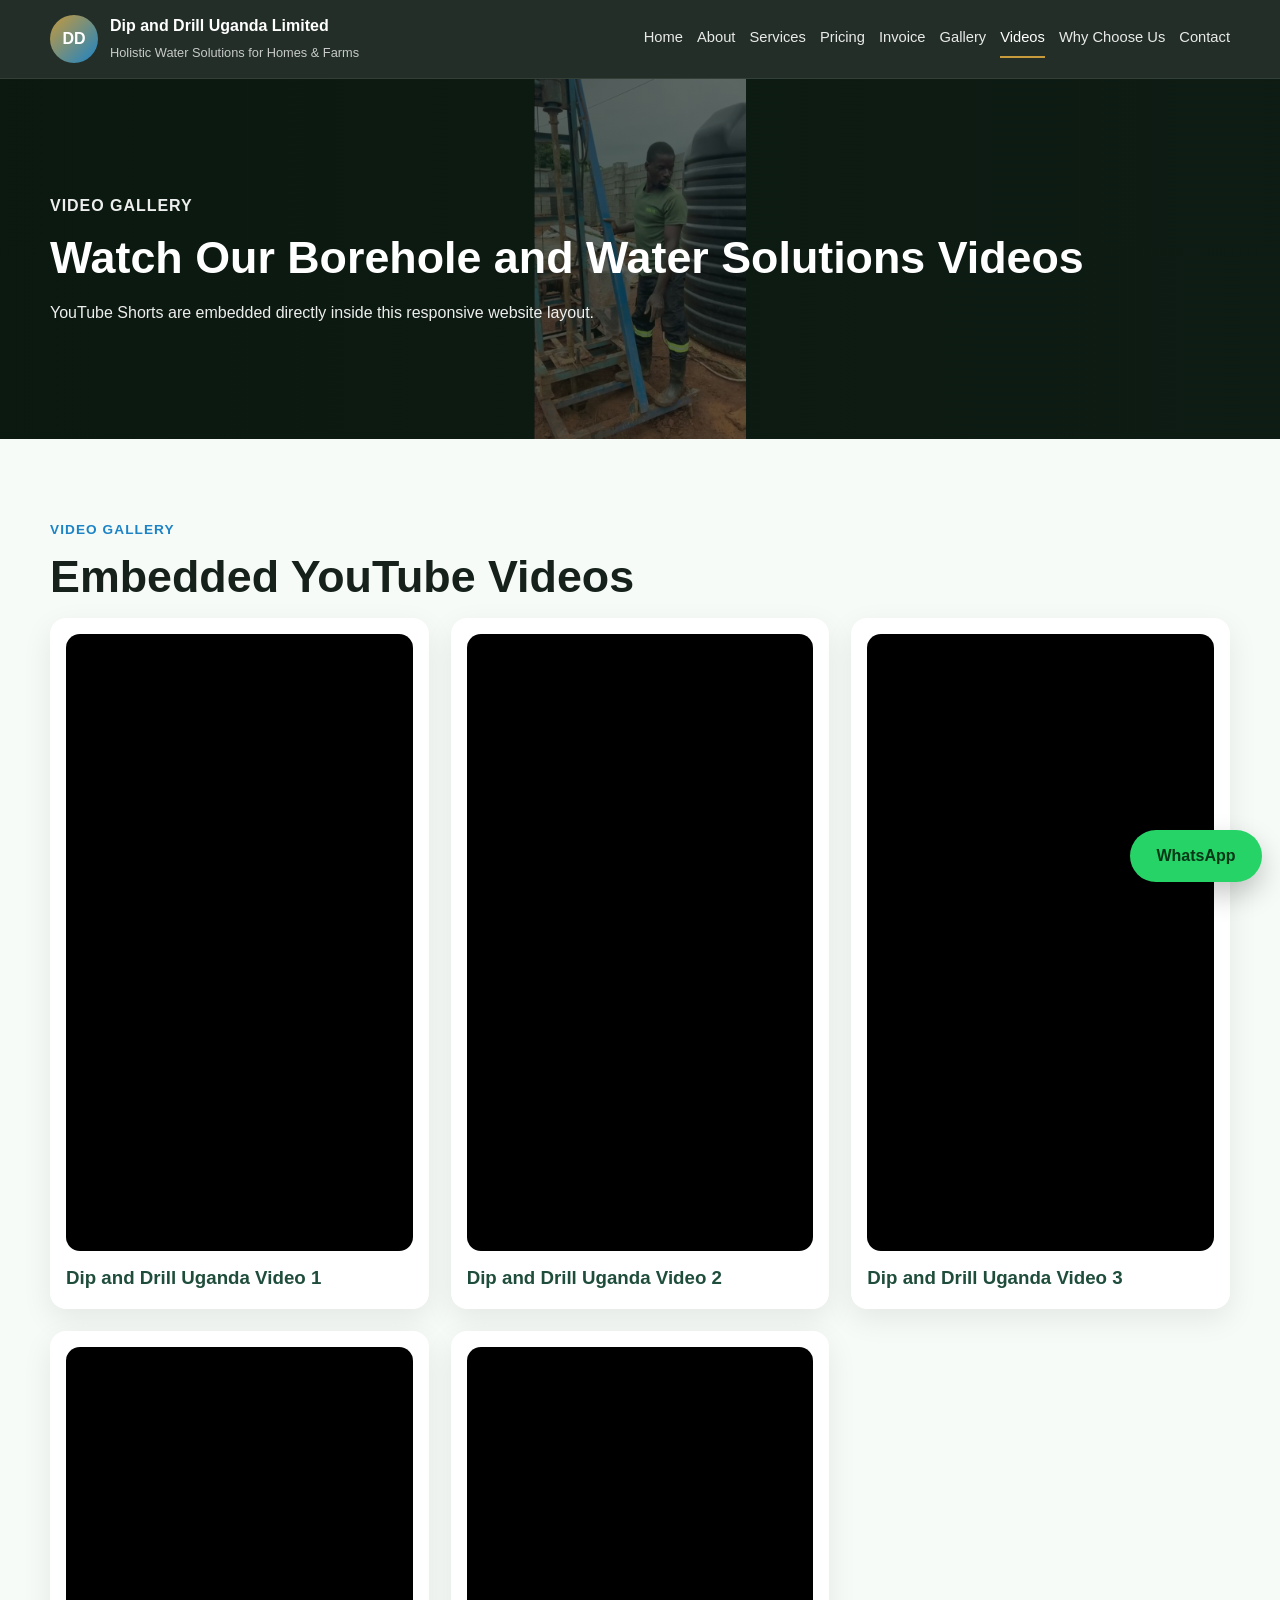
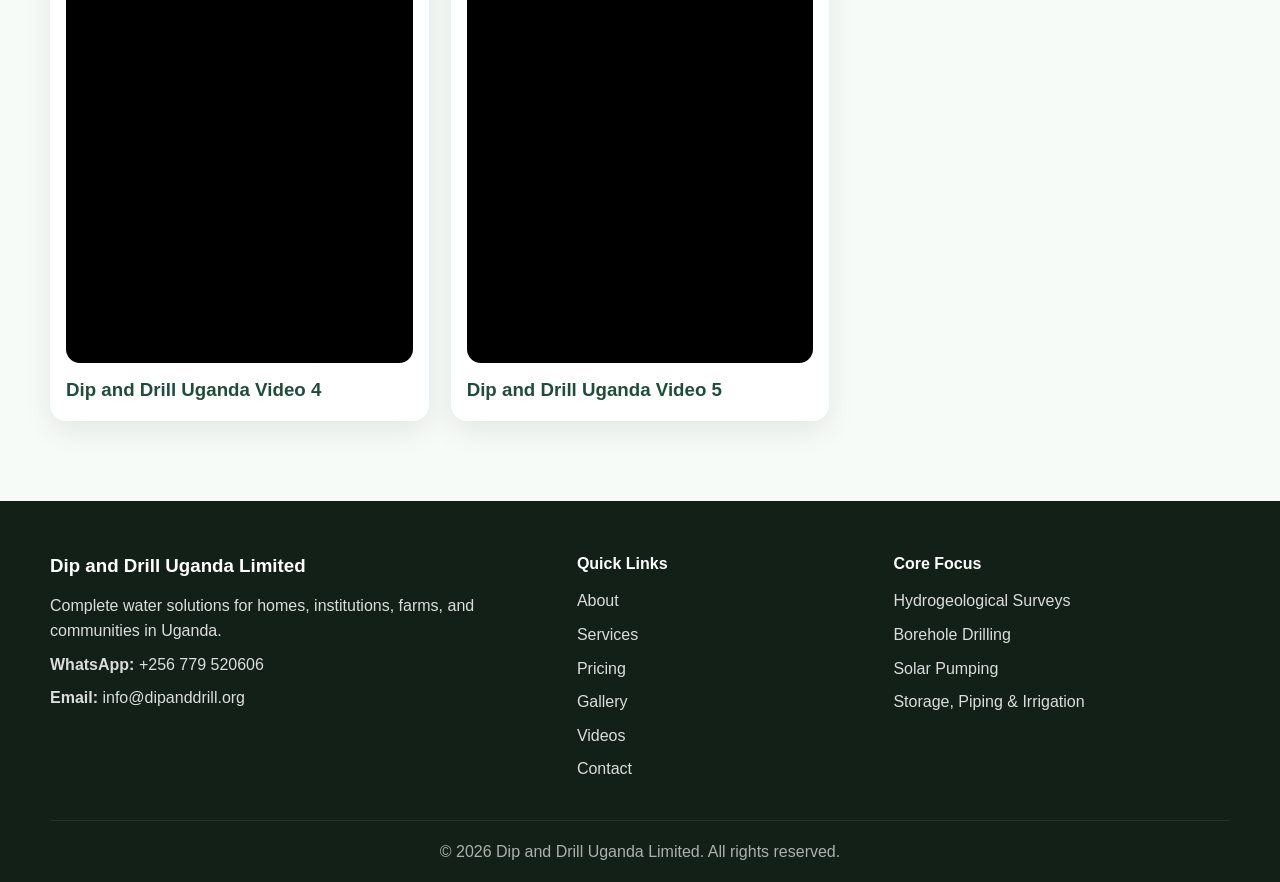
<file: videos.html>
<!DOCTYPE html>
<html lang="en">
<head>
  <meta charset="UTF-8" />
  <meta name="viewport" content="width=device-width, initial-scale=1.0" />
  <meta name="description" content="Embedded YouTube videos showing Dip and Drill Uganda Limited borehole drilling and water solutions work." />
  <meta name="keywords" content="Dip and Drill Uganda Limited, borehole drilling Uganda, hydrogeological survey, solar pump installation, water storage tanks, drip irrigation Uganda" />
  <meta name="author" content="Dip and Drill Uganda Limited" />
  <title>Video Gallery | Dip and Drill Uganda Limited</title>
  <link rel="stylesheet" href="css/style.css" />
</head>
<body>
  <header class="site-header">
    <div class="container nav-wrap">
      <a href="index.html" class="logo" aria-label="Dip and Drill Uganda Limited home">
        <span class="logo-mark">DD</span>
        <span class="logo-text"><strong>Dip and Drill Uganda Limited</strong><small>Holistic Water Solutions for Homes & Farms</small></span>
      </a>
      <button class="menu-toggle" id="menuToggle" aria-label="Open Menu" aria-expanded="false">☰</button>
      <nav class="main-nav" id="mainNav" aria-label="Main navigation">
        <a href="index.html">Home</a>
        <a href="about.html">About</a>
        <a href="services.html">Services</a>
        <a href="pricing.html">Pricing</a>
        <a href="invoice.html">Invoice</a>
        <a href="gallery.html">Gallery</a>
        <a href="videos.html" class="active">Videos</a>
        <a href="why-choose-us.html">Why Choose Us</a>
        <a href="contact.html">Contact</a>
      </nav>
    </div>
  </header>
  <main><section class="page-hero page-hero-videos"><div class="container"><p class="eyebrow">Video Gallery</p><h1>Watch Our Borehole and Water Solutions Videos</h1><p>YouTube Shorts are embedded directly inside this responsive website layout.</p></div></section><section class="section section-soft"><div class="container"><p class="section-tag">Video Gallery</p><h2>Embedded YouTube Videos</h2><div class="video-grid"><article class="video-card"><div class="video-embed"><iframe src="https://www.youtube.com/embed/uacRi2Ho9NQ" title="Dip and Drill Uganda YouTube video 1" allow="accelerometer; autoplay; clipboard-write; encrypted-media; gyroscope; picture-in-picture; web-share" allowfullscreen loading="lazy"></iframe></div><h3>Dip and Drill Uganda Video 1</h3></article><article class="video-card"><div class="video-embed"><iframe src="https://www.youtube.com/embed/uD7w3eLnLuk" title="Dip and Drill Uganda YouTube video 2" allow="accelerometer; autoplay; clipboard-write; encrypted-media; gyroscope; picture-in-picture; web-share" allowfullscreen loading="lazy"></iframe></div><h3>Dip and Drill Uganda Video 2</h3></article><article class="video-card"><div class="video-embed"><iframe src="https://www.youtube.com/embed/8gqxkP9-4xY" title="Dip and Drill Uganda YouTube video 3" allow="accelerometer; autoplay; clipboard-write; encrypted-media; gyroscope; picture-in-picture; web-share" allowfullscreen loading="lazy"></iframe></div><h3>Dip and Drill Uganda Video 3</h3></article><article class="video-card"><div class="video-embed"><iframe src="https://www.youtube.com/embed/0aDsDI_O2j0" title="Dip and Drill Uganda YouTube video 4" allow="accelerometer; autoplay; clipboard-write; encrypted-media; gyroscope; picture-in-picture; web-share" allowfullscreen loading="lazy"></iframe></div><h3>Dip and Drill Uganda Video 4</h3></article><article class="video-card"><div class="video-embed"><iframe src="https://www.youtube.com/embed/fUCSh-F5A8Y" title="Dip and Drill Uganda YouTube video 5" allow="accelerometer; autoplay; clipboard-write; encrypted-media; gyroscope; picture-in-picture; web-share" allowfullscreen loading="lazy"></iframe></div><h3>Dip and Drill Uganda Video 5</h3></article></div></div></section></main>
  <a class="whatsapp-float" href="https://wa.me/256779520606?text=Hello%20Dip%20and%20Drill%20Uganda%2C%20I%20would%20like%20to%20inquire%20about%20your%20water%20services." target="_blank" rel="noopener" aria-label="WhatsApp Dip and Drill Uganda"><span>WhatsApp</span></a>
  <footer class="site-footer">
    <div class="container footer-grid">
      <div><h3>Dip and Drill Uganda Limited</h3><p>Complete water solutions for homes, institutions, farms, and communities in Uganda.</p><p><strong>WhatsApp:</strong> +256 779 520606</p><p><strong>Email:</strong> info@dipanddrill.org</p></div>
      <div><h4>Quick Links</h4>
          <a href="about.html">About</a>
          <a href="services.html">Services</a>
          <a href="pricing.html">Pricing</a>
          <a href="gallery.html">Gallery</a>
          <a href="videos.html">Videos</a>
          <a href="contact.html">Contact</a>
      </div>
      <div><h4>Core Focus</h4><p>Hydrogeological Surveys</p><p>Borehole Drilling</p><p>Solar Pumping</p><p>Storage, Piping & Irrigation</p></div>
    </div>
    <div class="container footer-bottom"><p>&copy; 2026 Dip and Drill Uganda Limited. All rights reserved.</p></div>
  </footer>
  <script src="js/script.js"></script>
</body>
</html>
</file>
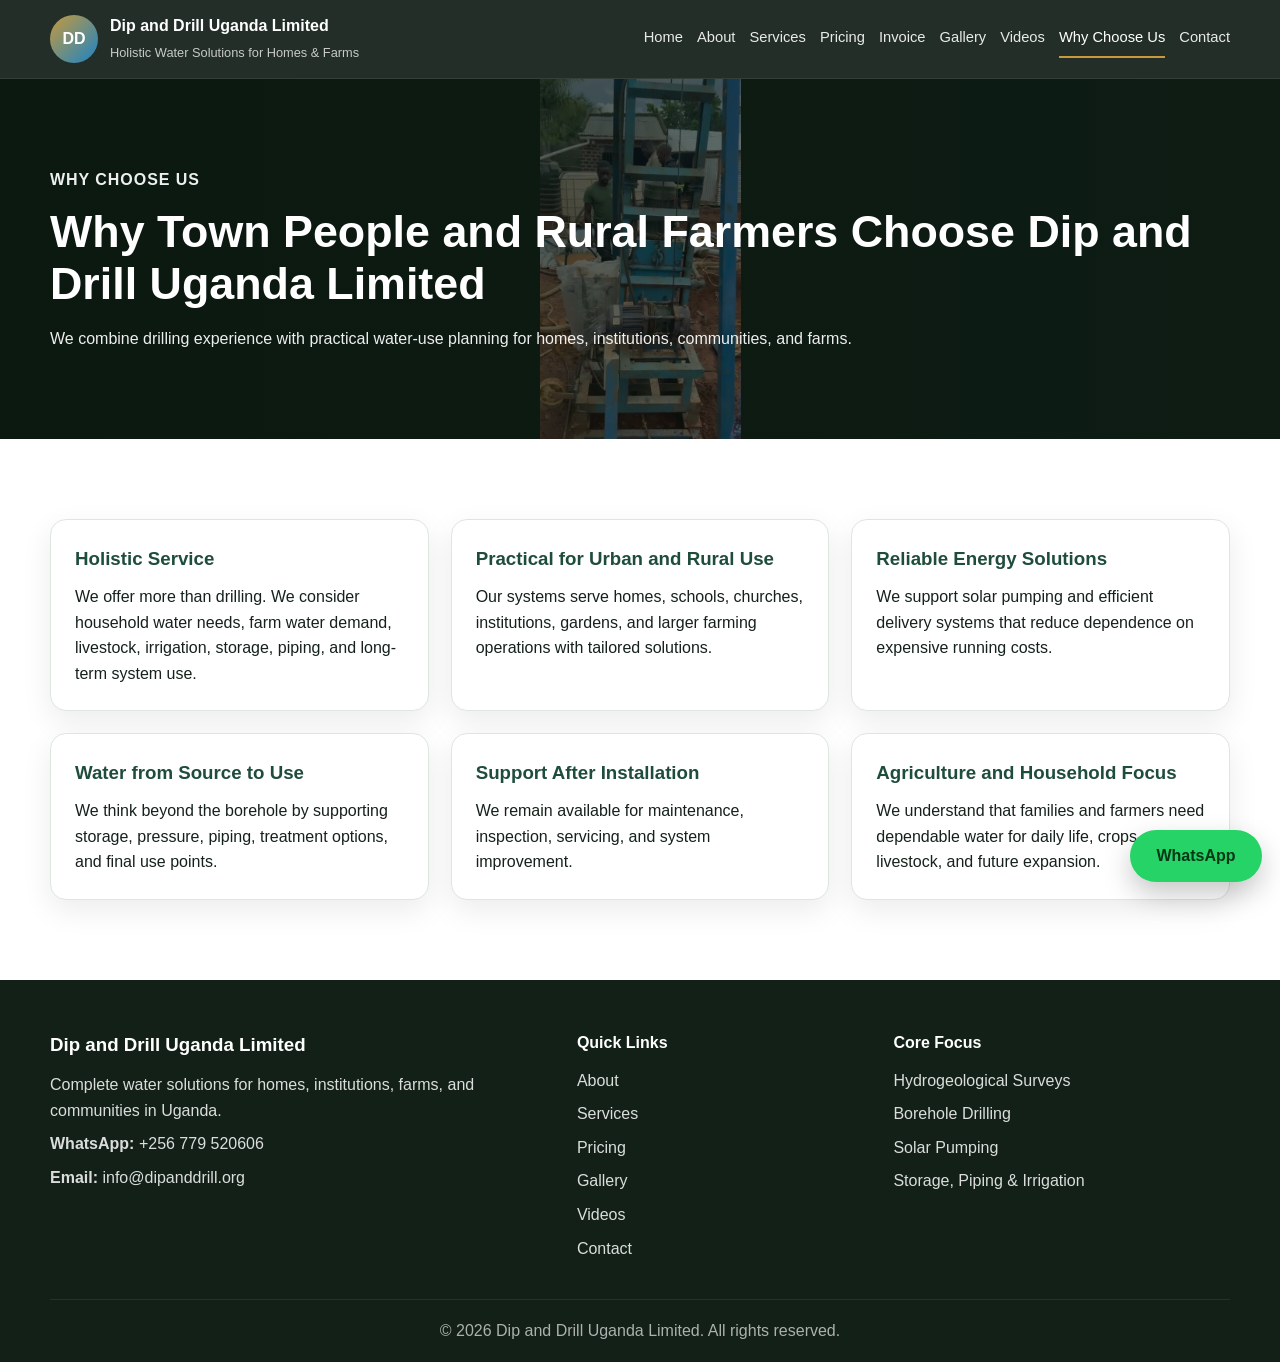
<file: why-choose-us.html>
<!DOCTYPE html>
<html lang="en">
<head>
  <meta charset="UTF-8" />
  <meta name="viewport" content="width=device-width, initial-scale=1.0" />
  <meta name="description" content="Reasons clients choose Dip and Drill Uganda Limited for reliable, practical, and complete water solutions." />
  <meta name="keywords" content="Dip and Drill Uganda Limited, borehole drilling Uganda, hydrogeological survey, solar pump installation, water storage tanks, drip irrigation Uganda" />
  <meta name="author" content="Dip and Drill Uganda Limited" />
  <title>Why Choose Us | Dip and Drill Uganda Limited</title>
  <link rel="stylesheet" href="css/style.css" />
</head>
<body>
  <header class="site-header">
    <div class="container nav-wrap">
      <a href="index.html" class="logo" aria-label="Dip and Drill Uganda Limited home">
        <span class="logo-mark">DD</span>
        <span class="logo-text"><strong>Dip and Drill Uganda Limited</strong><small>Holistic Water Solutions for Homes & Farms</small></span>
      </a>
      <button class="menu-toggle" id="menuToggle" aria-label="Open Menu" aria-expanded="false">☰</button>
      <nav class="main-nav" id="mainNav" aria-label="Main navigation">
        <a href="index.html">Home</a>
        <a href="about.html">About</a>
        <a href="services.html">Services</a>
        <a href="pricing.html">Pricing</a>
        <a href="invoice.html">Invoice</a>
        <a href="gallery.html">Gallery</a>
        <a href="videos.html">Videos</a>
        <a href="why-choose-us.html" class="active">Why Choose Us</a>
        <a href="contact.html">Contact</a>
      </nav>
    </div>
  </header>
  <main><section class="page-hero page-hero-why"><div class="container"><p class="eyebrow">Why Choose Us</p><h1>Why Town People and Rural Farmers Choose Dip and Drill Uganda Limited</h1><p>We combine drilling experience with practical water-use planning for homes, institutions, communities, and farms.</p></div></section><section class="section"><div class="container"><div class="choose-grid"><article class="choose-card"><h3>Holistic Service</h3><p>We offer more than drilling. We consider household water needs, farm water demand, livestock, irrigation, storage, piping, and long-term system use.</p></article><article class="choose-card"><h3>Practical for Urban and Rural Use</h3><p>Our systems serve homes, schools, churches, institutions, gardens, and larger farming operations with tailored solutions.</p></article><article class="choose-card"><h3>Reliable Energy Solutions</h3><p>We support solar pumping and efficient delivery systems that reduce dependence on expensive running costs.</p></article><article class="choose-card"><h3>Water from Source to Use</h3><p>We think beyond the borehole by supporting storage, pressure, piping, treatment options, and final use points.</p></article><article class="choose-card"><h3>Support After Installation</h3><p>We remain available for maintenance, inspection, servicing, and system improvement.</p></article><article class="choose-card"><h3>Agriculture and Household Focus</h3><p>We understand that families and farmers need dependable water for daily life, crops, livestock, and future expansion.</p></article></div></div></section></main>
  <a class="whatsapp-float" href="https://wa.me/256779520606?text=Hello%20Dip%20and%20Drill%20Uganda%2C%20I%20would%20like%20to%20inquire%20about%20your%20water%20services." target="_blank" rel="noopener" aria-label="WhatsApp Dip and Drill Uganda"><span>WhatsApp</span></a>
  <footer class="site-footer">
    <div class="container footer-grid">
      <div><h3>Dip and Drill Uganda Limited</h3><p>Complete water solutions for homes, institutions, farms, and communities in Uganda.</p><p><strong>WhatsApp:</strong> +256 779 520606</p><p><strong>Email:</strong> info@dipanddrill.org</p></div>
      <div><h4>Quick Links</h4>
          <a href="about.html">About</a>
          <a href="services.html">Services</a>
          <a href="pricing.html">Pricing</a>
          <a href="gallery.html">Gallery</a>
          <a href="videos.html">Videos</a>
          <a href="contact.html">Contact</a>
      </div>
      <div><h4>Core Focus</h4><p>Hydrogeological Surveys</p><p>Borehole Drilling</p><p>Solar Pumping</p><p>Storage, Piping & Irrigation</p></div>
    </div>
    <div class="container footer-bottom"><p>&copy; 2026 Dip and Drill Uganda Limited. All rights reserved.</p></div>
  </footer>
  <script src="js/script.js"></script>
</body>
</html>
</file>
<file: css/style.css>
:root {
  --primary: #1f4d3b;
  --secondary: #c79a3b;
  --accent: #1c83c6;
  --whatsapp: #25d366;
  --light: #f6fbf7;
  --dark: #15211a;
  --white: #ffffff;
  --muted: #5f6f65;
  --border: #dce7df;
  --shadow: 0 10px 30px rgba(0, 0, 0, 0.08);
  --radius: 16px;
  --max-width: 1180px;
}

* {
  box-sizing: border-box;
  margin: 0;
  padding: 0;
}

html {
  scroll-behavior: smooth;
}

body {
  font-family: Arial, Helvetica, sans-serif;
  color: var(--dark);
  line-height: 1.6;
  background: var(--white);
}

img,
video {
  max-width: 100%;
  display: block;
}

a {
  text-decoration: none;
  color: inherit;
}

button,
input,
select,
textarea {
  font: inherit;
}

.container {
  width: min(100% - 32px, var(--max-width));
  margin-inline: auto;
}

.section {
  padding: 80px 0;
}

.section-soft {
  background: var(--light);
}

.section-tag {
  color: var(--accent);
  font-weight: 700;
  text-transform: uppercase;
  letter-spacing: 0.08em;
  margin-bottom: 10px;
  font-size: 0.85rem;
}

.section h2,
.page-hero h1 {
  font-size: clamp(2rem, 4vw, 2.8rem);
  line-height: 1.15;
  margin-bottom: 16px;
}

.section-intro {
  max-width: 860px;
  color: var(--muted);
  margin-bottom: 28px;
}

/* Header and navigation */
.site-header {
  position: sticky;
  top: 0;
  z-index: 1000;
  background: rgba(21, 33, 26, 0.94);
  backdrop-filter: blur(10px);
  border-bottom: 1px solid rgba(255, 255, 255, 0.08);
}

.nav-wrap {
  min-height: 78px;
  display: flex;
  align-items: center;
  justify-content: space-between;
  gap: 16px;
}

.logo {
  display: flex;
  align-items: center;
  gap: 12px;
  color: var(--white);
  min-width: 260px;
}

.logo-mark {
  width: 48px;
  height: 48px;
  border-radius: 50%;
  display: grid;
  place-items: center;
  background: linear-gradient(135deg, var(--secondary), var(--accent));
  color: var(--white);
  font-weight: 800;
}

.logo-text strong {
  display: block;
  font-size: 1rem;
}

.logo-text small {
  color: rgba(255, 255, 255, 0.75);
  font-size: 0.8rem;
}

.main-nav {
  display: flex;
  gap: 14px;
  align-items: center;
  flex-wrap: wrap;
  justify-content: flex-end;
}

.main-nav a {
  color: rgba(255, 255, 255, 0.9);
  font-size: 0.92rem;
  padding: 6px 0;
  border-bottom: 2px solid transparent;
}

.main-nav a:hover,
.main-nav a.active {
  color: #ffffff;
  border-bottom-color: var(--secondary);
}

.menu-toggle {
  display: none;
  background: transparent;
  color: #ffffff;
  border: none;
  font-size: 1.8rem;
  cursor: pointer;
}

/* Home hero background slider
   IMPORTANT:
   background-size is set to CONTAIN so the whole picture is visible.
   This prevents cropping of the top, bottom, or sides.
   Recommended image size: 1600px x 900px or 1920px x 1080px.
*/
.hero {
  position: relative;
  min-height: 88vh;
  display: flex;
  align-items: center;
  color: var(--white);
  overflow: hidden;
  background: #102018;
}

.hero-bg {
  position: absolute;
  inset: 0;
  background-position: center top;
  background-size: contain;
  background-repeat: no-repeat;
  background-color: #102018;
  opacity: 0;
  transform: scale(1);
  transition: opacity 1.3s ease-in-out;
}

.hero-bg.active {
  opacity: 1;
  transform: scale(1);
}

.bg-1 {
  background-image: url("../images/pics1.jpg");
}

.bg-2 {
  background-image: url("../images/pics2.jpg");
}

.bg-3 {
  background-image: url("../images/pics3.jpg");
}

.bg-4 {
  background-image: url("../images/pics4.jpg");
}

/* Dark overlay keeps words readable without hiding the picture completely */
.hero-overlay {
  position: absolute;
  inset: 0;
  z-index: 1;
  background:
    linear-gradient(
      90deg,
      rgba(10, 23, 15, 0.78) 0%,
      rgba(10, 23, 15, 0.55) 45%,
      rgba(10, 23, 15, 0.22) 100%
    ),
    linear-gradient(180deg, rgba(0, 0, 0, 0.18), rgba(0, 0, 0, 0.34));
}

.hero-content {
  position: relative;
  z-index: 2;
  display: grid;
  grid-template-columns: 1.3fr 0.8fr;
  gap: 30px;
  align-items: center;
  padding: 70px 0;
}

.eyebrow {
  color: #d9f7d8;
  font-weight: 700;
  margin-bottom: 14px;
  letter-spacing: 0.06em;
  text-transform: uppercase;
}

.hero h1 {
  font-size: clamp(2.2rem, 5vw, 4.3rem);
  line-height: 1.08;
  margin-bottom: 18px;
  max-width: 760px;
  text-shadow: 0 3px 16px rgba(0, 0, 0, 0.55);
}

.lead {
  font-size: 1.08rem;
  max-width: 720px;
  color: rgba(255, 255, 255, 0.96);
  margin-bottom: 26px;
  text-shadow: 0 2px 10px rgba(0, 0, 0, 0.65);
}

.hero-actions {
  display: flex;
  gap: 14px;
  flex-wrap: wrap;
}

.btn {
  display: inline-block;
  border-radius: 999px;
  padding: 14px 22px;
  font-weight: 700;
  transition: 0.25s ease;
  border: 2px solid transparent;
  cursor: pointer;
}

.btn-primary {
  background: var(--secondary);
  color: var(--dark);
}

.btn-primary:hover {
  transform: translateY(-2px);
  box-shadow: var(--shadow);
}

.btn-outline {
  border-color: rgba(255, 255, 255, 0.85);
  color: #ffffff;
  background: rgba(0, 0, 0, 0.15);
}

.btn-outline:hover {
  background: rgba(255, 255, 255, 0.12);
}

.btn-whatsapp {
  background: var(--whatsapp);
  color: #073615;
  border-color: var(--whatsapp);
}

.hero-card,
.about-box,
.service-card,
.choose-card,
.video-card,
.gallery-item,
.invoice-card,
.cta-box,
.feature-card {
  background: var(--white);
  border-radius: var(--radius);
  box-shadow: var(--shadow);
}

.hero-card {
  color: var(--dark);
  padding: 28px;
  background: rgba(255, 255, 255, 0.94);
  border: 1px solid rgba(255, 255, 255, 0.45);
}

.hero-card h3 {
  margin-bottom: 14px;
  color: var(--primary);
}

.hero-card ul {
  padding-left: 18px;
}

.hero-card li {
  margin-bottom: 8px;
}

.nature-strip {
  background: linear-gradient(135deg, var(--primary), #1c83c6);
  color: #ffffff;
  padding: 26px 0;
}

.strip-grid {
  display: grid;
  grid-template-columns: repeat(2, 1fr);
  gap: 24px;
}

.strip-grid h2 {
  font-size: 1.25rem;
  margin-bottom: 8px;
}

/* Inner page heroes
   These also use CONTAIN so the top part is visible. */
.page-hero {
  min-height: 360px;
  display: flex;
  align-items: center;
  color: #ffffff;
  background:
    linear-gradient(90deg, rgba(10, 23, 15, 0.82), rgba(10, 23, 15, 0.48)),
    url("../images/pics1.jpg") center top / contain no-repeat #102018;
}

.page-hero p {
  max-width: 850px;
  color: rgba(255, 255, 255, 0.93);
}

.page-hero-services {
  background-image:
    linear-gradient(90deg, rgba(10, 23, 15, 0.82), rgba(10, 23, 15, 0.48)),
    url("../images/pics2.jpg");
  background-position: center top;
  background-size: contain;
  background-repeat: no-repeat;
  background-color: #102018;
}

.page-hero-gallery {
  background-image:
    linear-gradient(90deg, rgba(10, 23, 15, 0.82), rgba(10, 23, 15, 0.48)),
    url("../images/pics3.jpg");
  background-position: center top;
  background-size: contain;
  background-repeat: no-repeat;
  background-color: #102018;
}

.page-hero-videos {
  background-image:
    linear-gradient(90deg, rgba(10, 23, 15, 0.82), rgba(10, 23, 15, 0.48)),
    url("../images/pics4.jpg");
  background-position: center top;
  background-size: contain;
  background-repeat: no-repeat;
  background-color: #102018;
}

.two-col {
  display: grid;
  grid-template-columns: 1.15fr 0.85fr;
  gap: 32px;
  align-items: start;
}

.about-box,
.feature-card {
  padding: 28px;
}

.promise-item {
  display: flex;
  gap: 12px;
  margin-bottom: 14px;
  align-items: flex-start;
}

.promise-item span {
  color: var(--accent);
  font-weight: 900;
}

.services-grid,
.choose-grid,
.gallery-grid,
.video-grid,
.footer-grid,
.three-feature-grid {
  display: grid;
  gap: 22px;
}

.services-grid,
.choose-grid,
.gallery-grid,
.video-grid,
.three-feature-grid {
  grid-template-columns: repeat(3, 1fr);
}

.video-grid-home {
  grid-template-columns: repeat(3, 1fr);
}

.service-card,
.choose-card {
  padding: 24px;
  border: 1px solid var(--border);
}

.service-card h3,
.choose-card h3,
.feature-card h3 {
  color: var(--primary);
  margin-bottom: 10px;
}

.table-wrap {
  overflow-x: auto;
  background: var(--white);
  border-radius: var(--radius);
  box-shadow: var(--shadow);
}

table {
  width: 100%;
  border-collapse: collapse;
  min-width: 780px;
}

th,
td {
  padding: 16px;
  border-bottom: 1px solid var(--border);
  text-align: left;
  vertical-align: top;
}

thead th {
  background: #eff6f0;
  color: var(--primary);
}

.invoice-card {
  padding: 28px;
}

.invoice-top {
  display: flex;
  justify-content: space-between;
  gap: 20px;
  margin-bottom: 24px;
  flex-wrap: wrap;
}

.invoice-meta {
  min-width: 240px;
}

.invoice-note {
  margin-top: 18px;
  color: var(--muted);
}

.invoice-actions {
  margin-top: 20px;
}

.gallery-item {
  overflow: hidden;
}

.gallery-item img {
  width: 100%;
  height: 260px;
  object-fit: cover;
}

.gallery-item figcaption {
  padding: 14px 16px;
  font-weight: 700;
  color: var(--primary);
}

.video-card {
  padding: 16px;
}

.video-embed {
  position: relative;
  width: 100%;
  aspect-ratio: 9 / 16;
  max-height: 620px;
  background: #000000;
  border-radius: 14px;
  overflow: hidden;
  margin-bottom: 12px;
}

.video-embed iframe {
  position: absolute;
  inset: 0;
  width: 100%;
  height: 100%;
  border: 0;
}

.video-card h3 {
  color: var(--primary);
}

.center-action {
  display: flex;
  justify-content: center;
  margin-top: 28px;
}

.cta-section {
  padding: 40px 0 80px;
}

.cta-box {
  background: linear-gradient(135deg, var(--primary), #274f31);
  color: #ffffff;
  padding: 32px;
  display: flex;
  justify-content: space-between;
  gap: 20px;
  align-items: center;
}

.contact-list p {
  margin-bottom: 10px;
}

.contact-whatsapp {
  margin-top: 18px;
}

.contact-form {
  display: grid;
  gap: 14px;
  background: var(--white);
  padding: 28px;
  border-radius: var(--radius);
  box-shadow: var(--shadow);
}

.contact-form input,
.contact-form select,
.contact-form textarea {
  width: 100%;
  padding: 14px 16px;
  border: 1px solid var(--border);
  border-radius: 12px;
  outline: none;
}

.contact-form input:focus,
.contact-form select:focus,
.contact-form textarea:focus {
  border-color: var(--accent);
}

.whatsapp-float {
  position: fixed;
  right: 18px;
  bottom: 18px;
  z-index: 1200;
  display: inline-flex;
  align-items: center;
  justify-content: center;
  min-width: 132px;
  min-height: 52px;
  border-radius: 999px;
  padding: 12px 18px;
  background: var(--whatsapp);
  color: #063717;
  font-weight: 800;
  box-shadow: 0 12px 28px rgba(0, 0, 0, 0.22);
}

.site-footer {
  background: #122017;
  color: rgba(255, 255, 255, 0.85);
  padding-top: 50px;
}

.footer-grid {
  grid-template-columns: 1.2fr 0.7fr 0.8fr;
}

.footer-grid h3,
.footer-grid h4 {
  color: #ffffff;
  margin-bottom: 12px;
}

.footer-grid a,
.footer-grid p {
  display: block;
  margin-bottom: 8px;
}

.footer-grid a:hover {
  color: #ffffff;
}

.footer-bottom {
  border-top: 1px solid rgba(255, 255, 255, 0.08);
  margin-top: 30px;
  padding: 18px 0;
  text-align: center;
  color: rgba(255, 255, 255, 0.65);
}

.reveal {
  opacity: 0;
  transform: translateY(25px);
  transition: 0.7s ease;
}

.reveal.active {
  opacity: 1;
  transform: translateY(0);
}

/* Tablet layout */
@media (max-width: 1024px) {
  .hero-content,
  .two-col,
  .services-grid,
  .choose-grid,
  .gallery-grid,
  .video-grid,
  .footer-grid,
  .strip-grid,
  .three-feature-grid {
    grid-template-columns: 1fr 1fr;
  }

  .hero-content {
    grid-template-columns: 1fr;
  }

  .hero {
    min-height: 84vh;
  }

  .hero-bg {
    background-position: center top;
    background-size: contain;
  }
}

/* Mobile layout */
@media (max-width: 768px) {
  .menu-toggle {
    display: block;
  }

  .main-nav {
    position: absolute;
    top: 78px;
    right: 16px;
    background: #173023;
    border-radius: 14px;
    padding: 16px;
    display: none;
    flex-direction: column;
    align-items: flex-start;
    min-width: 235px;
    box-shadow: var(--shadow);
  }

  .main-nav.show {
    display: flex;
  }

  .services-grid,
  .choose-grid,
  .gallery-grid,
  .video-grid,
  .footer-grid,
  .two-col,
  .strip-grid,
  .three-feature-grid {
    grid-template-columns: 1fr;
  }

  .cta-box {
    flex-direction: column;
    align-items: flex-start;
  }

  .hero {
    min-height: 82vh;
  }

  .hero-bg {
    background-position: center top;
    background-size: contain;
    background-repeat: no-repeat;
  }

  .hero-content {
    padding: 90px 0 60px;
  }

  .logo-text small {
    display: none;
  }

  .video-embed {
    aspect-ratio: 9 / 16;
    max-height: 560px;
  }

  .whatsapp-float {
    right: 12px;
    bottom: 12px;
    min-width: 118px;
  }
}

/* Extra small phones */
@media (max-width: 480px) {
  .hero {
    min-height: 78vh;
  }

  .hero-bg {
    background-position: center top;
    background-size: contain;
  }

  .hero h1 {
    font-size: clamp(1.95rem, 9vw, 2.6rem);
  }

  .lead {
    font-size: 1rem;
  }

  .hero-card {
    padding: 22px;
  }

  .section {
    padding: 60px 0;
  }

  .gallery-item img {
    height: 220px;
  }
}

@media print {
  body * {
    visibility: hidden;
  }

  #invoice,
  #invoice * {
    visibility: visible;
  }

  #invoice {
    position: absolute;
    top: 0;
    left: 0;
    width: 100%;
    background: #ffffff;
  }

  .invoice-actions,
  .site-header,
  .site-footer,
  .whatsapp-float {
    display: none !important;
  }
}
</file>
